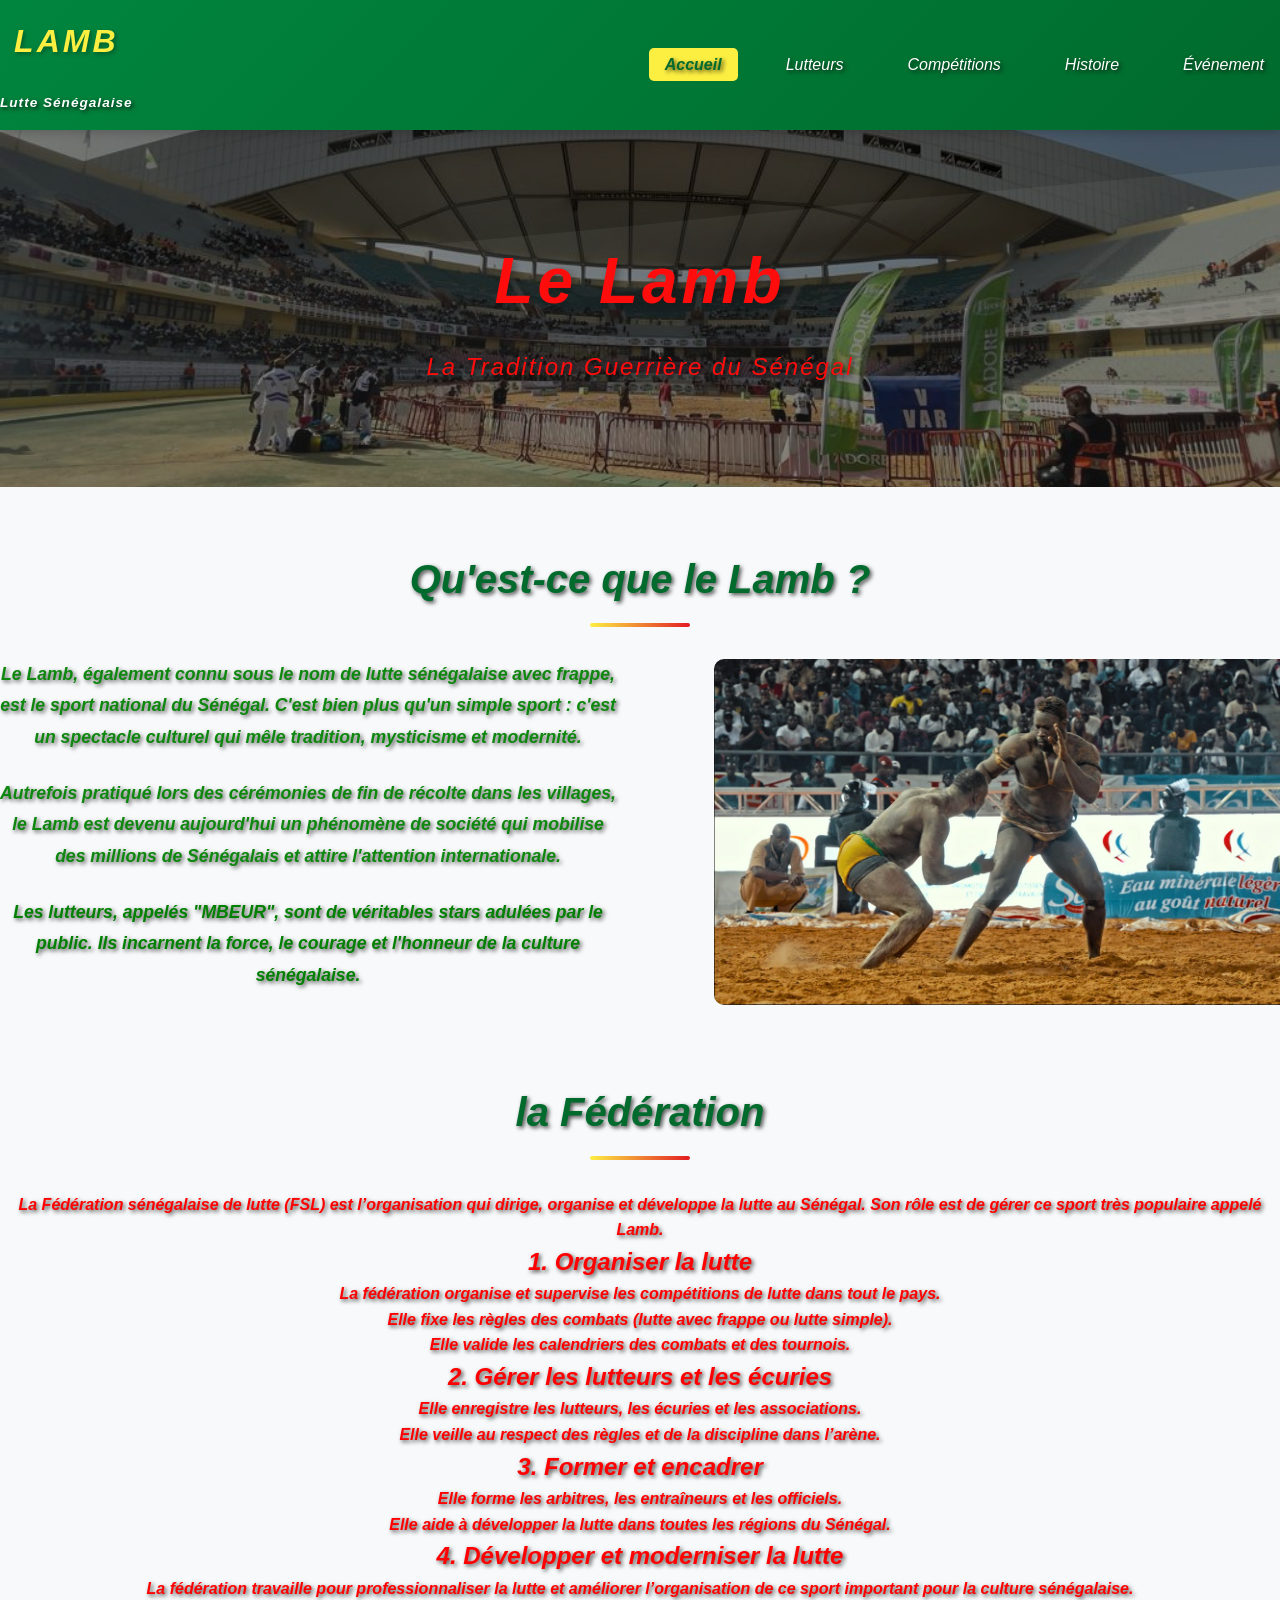
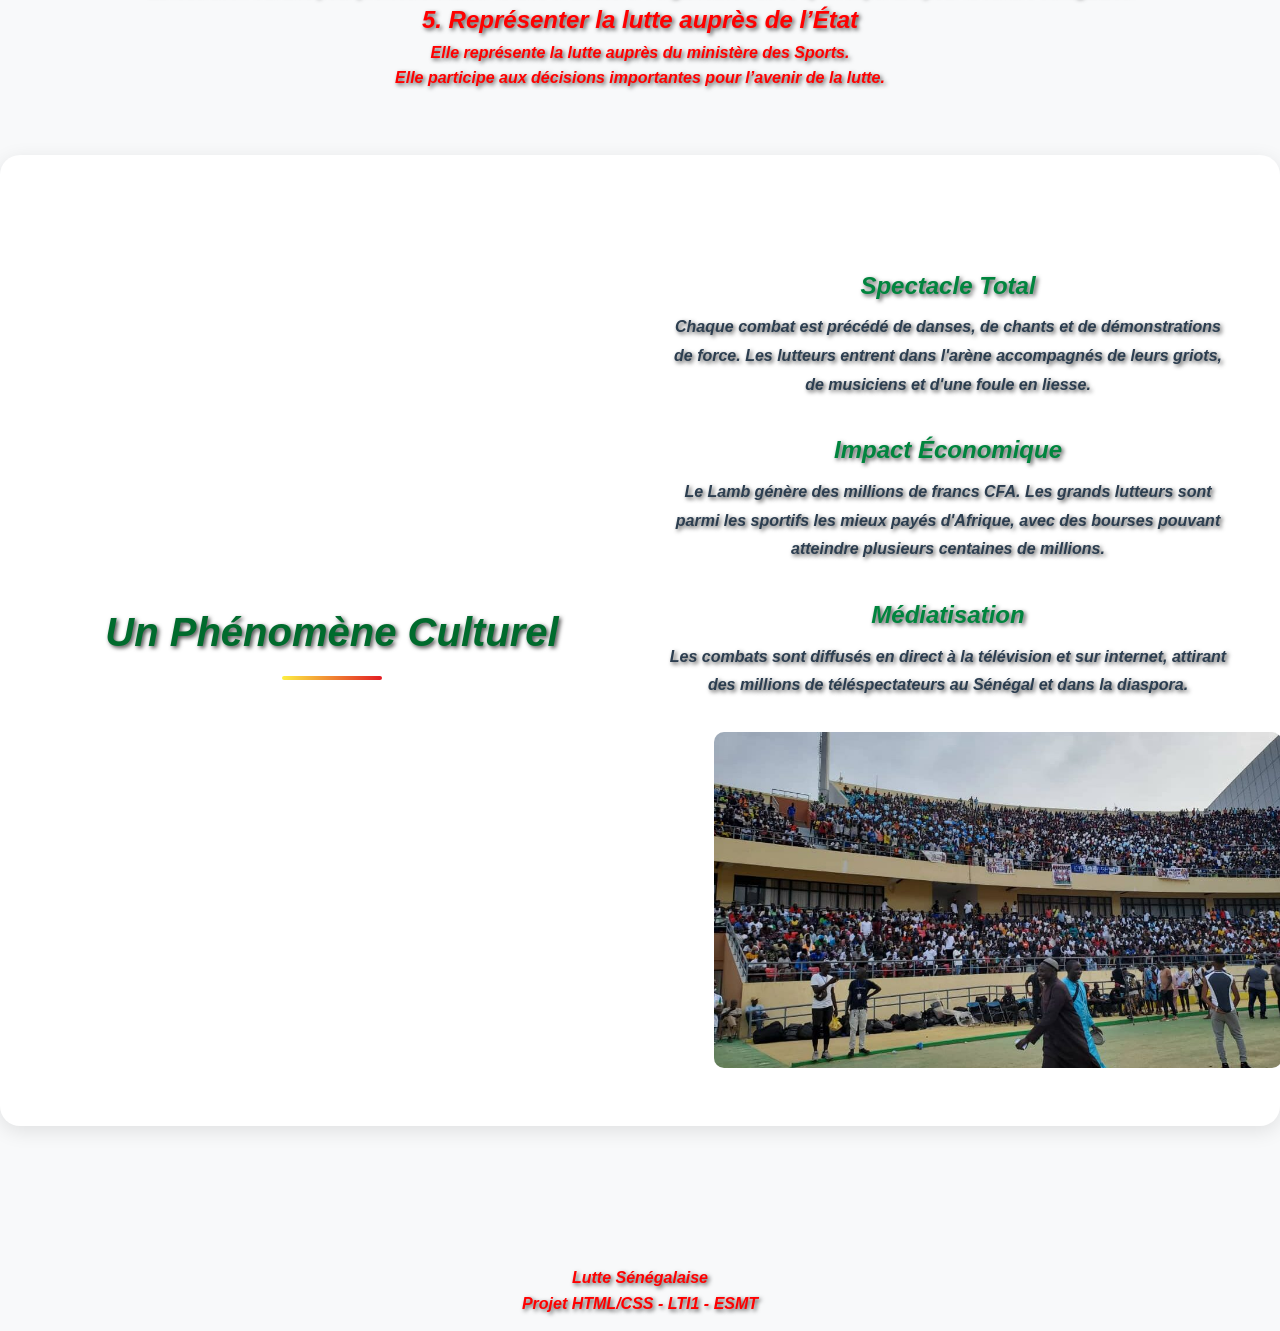
<file: index.html>
<!DOCTYPE html>
<html lang="fr">
<head>
    <meta charset="UTF-8">
    <meta name="viewport" content="width=device-width, initial-scale=1.0">
    <title>Le Lamb - Lutte Sénégalaise</title>
    <link rel="stylesheet" href="style.css">
</head>
<body>
    <header>
        <nav class="navbar">
            <div class="container">
                <div class="logo">
                    <h1>LAMB</h1>
                    <p class="subtitle">Lutte Sénégalaise</p>
                </div>
                <ul class="nav-menu">
                    <li><a href="index.html" class="active">Accueil</a></li>
                    <li><a href="lutteur.html">Lutteurs</a></li>
                    <li><a href="compétition.html">Compétitions</a></li>
                    <li><a href="histoire.html">Histoire</a></li>
                    <li><a href="événement.html">Événement</a></li>
                </ul>
            </div>
        </nav>
    </header>

    <section class="hero">
        <div class="hero-overlay">
            <div class="container">
                <h1 class="hero-title">Le Lamb</h1>
                <p class="hero-subtitle">La Tradition Guerrière du Sénégal</p>
            </div>
        </div>
    </section>

    <main class="container">
        <section class="intro-section">
            <h2 class="section-title">Qu'est-ce que le Lamb ?</h2>
            <div class="content-grid">
                <div class="intro-text">
                    <p>Le Lamb, également connu sous le nom de lutte sénégalaise avec frappe, est le sport national du Sénégal. C'est bien plus qu'un simple sport : c'est un spectacle culturel qui mêle tradition, mysticisme et modernité.</p>
                    <p>Autrefois pratiqué lors des cérémonies de fin de récolte dans les villages, le Lamb est devenu aujourd'hui un phénomène de société qui mobilise des millions de Sénégalais et attire l'attention internationale.</p>
                    <p>Les lutteurs, appelés "MBEUR", sont de véritables stars adulées par le public. Ils incarnent la force, le courage et l'honneur de la culture sénégalaise.</p>
                </div>
                <div class="intro-image">
                    <img src="img.lut.jpg" class="petite-image" alt="LAMB">
                </div>
            </div>
        </section>    
        <section class="intro-section">
            <h2 class="section-title">la Fédération</h2>
                <div class="intro-text">
                        <ul>
                            <li> La Fédération sénégalaise de lutte (FSL) est l’organisation qui dirige, 
                            organise et développe la lutte au Sénégal. Son rôle est de gérer ce sport 
                            très populaire appelé <strong>Lamb</strong>. </li>
                        </ul>
                     
                        <h2>1. Organiser la lutte</h2>
                        <ul>
                            <li>La fédération organise et supervise les compétitions de lutte dans tout le pays.</li>
                            <li>Elle fixe les règles des combats (lutte avec frappe ou lutte simple).</li>
                            <li>Elle valide les calendriers des combats et des tournois.</li>
                        </ul>

                        <h2>2. Gérer les lutteurs et les écuries</h2>
                        <ul>
                            <li>Elle enregistre les lutteurs, les écuries et les associations.</li>
                            <li>Elle veille au respect des règles et de la discipline dans l’arène.</li>
                        </ul>

                         <h2>3. Former et encadrer</h2>
                        <ul>
                            <li>Elle forme les arbitres, les entraîneurs et les officiels.</li>
                            <li>Elle aide à développer la lutte dans toutes les régions du Sénégal.</li>
                        </ul>

                        <h2>4. Développer et moderniser la lutte</h2>
                        <ul>
                            <li>La fédération travaille pour professionnaliser la lutte et améliorer 
                            l’organisation de ce sport important pour la culture sénégalaise. </li>
                        </ul>    
                        <h2>5. Représenter la lutte auprès de l’État</h2>
                         <ul>
                            <li>Elle représente la lutte auprès du ministère des Sports.</li>
                            <li>Elle participe aux décisions importantes pour l’avenir de la lutte.</li>
                        </ul>
                </div> 
        </section>             
                    
        <section class="culture-section">
            <div class="content-grid">
                <h2 class="section-title">Un Phénomène Culturel</h2>
                <div class="culture-content">
                    <div class="culture-item">
                        <h3>Spectacle Total</h3>
                        <p>Chaque combat est précédé de danses, de chants et de démonstrations de force. Les lutteurs entrent dans l'arène accompagnés de leurs griots, de musiciens et d'une foule en liesse.</p>
                    </div>
                    <div class="culture-item">
                        <h3>Impact Économique</h3>
                        <p>Le Lamb génère des millions de francs CFA. Les grands lutteurs sont parmi les sportifs les mieux payés d'Afrique, avec des bourses pouvant atteindre plusieurs centaines de millions.</p>
                    </div>
                    <div class="culture-item">
                        <h3>Médiatisation</h3>
                        <p>Les combats sont diffusés en direct à la télévision et sur internet, attirant des millions de téléspectateurs au Sénégal et dans la diaspora.</p>
                    </div>
                    <div class="intro-image">
                    <img src="image copy 6.png" class="petite-image" alt="LAMB">
                </div>
                </div>
            </div>
        </section>
    </main>

    <footer>
        <div class="container">
            <p>Lutte Sénégalaise</p>
            <p>Projet HTML/CSS - LTI1 - ESMT</p>
        </div>
    </footer>
</body>
</html>
</file>
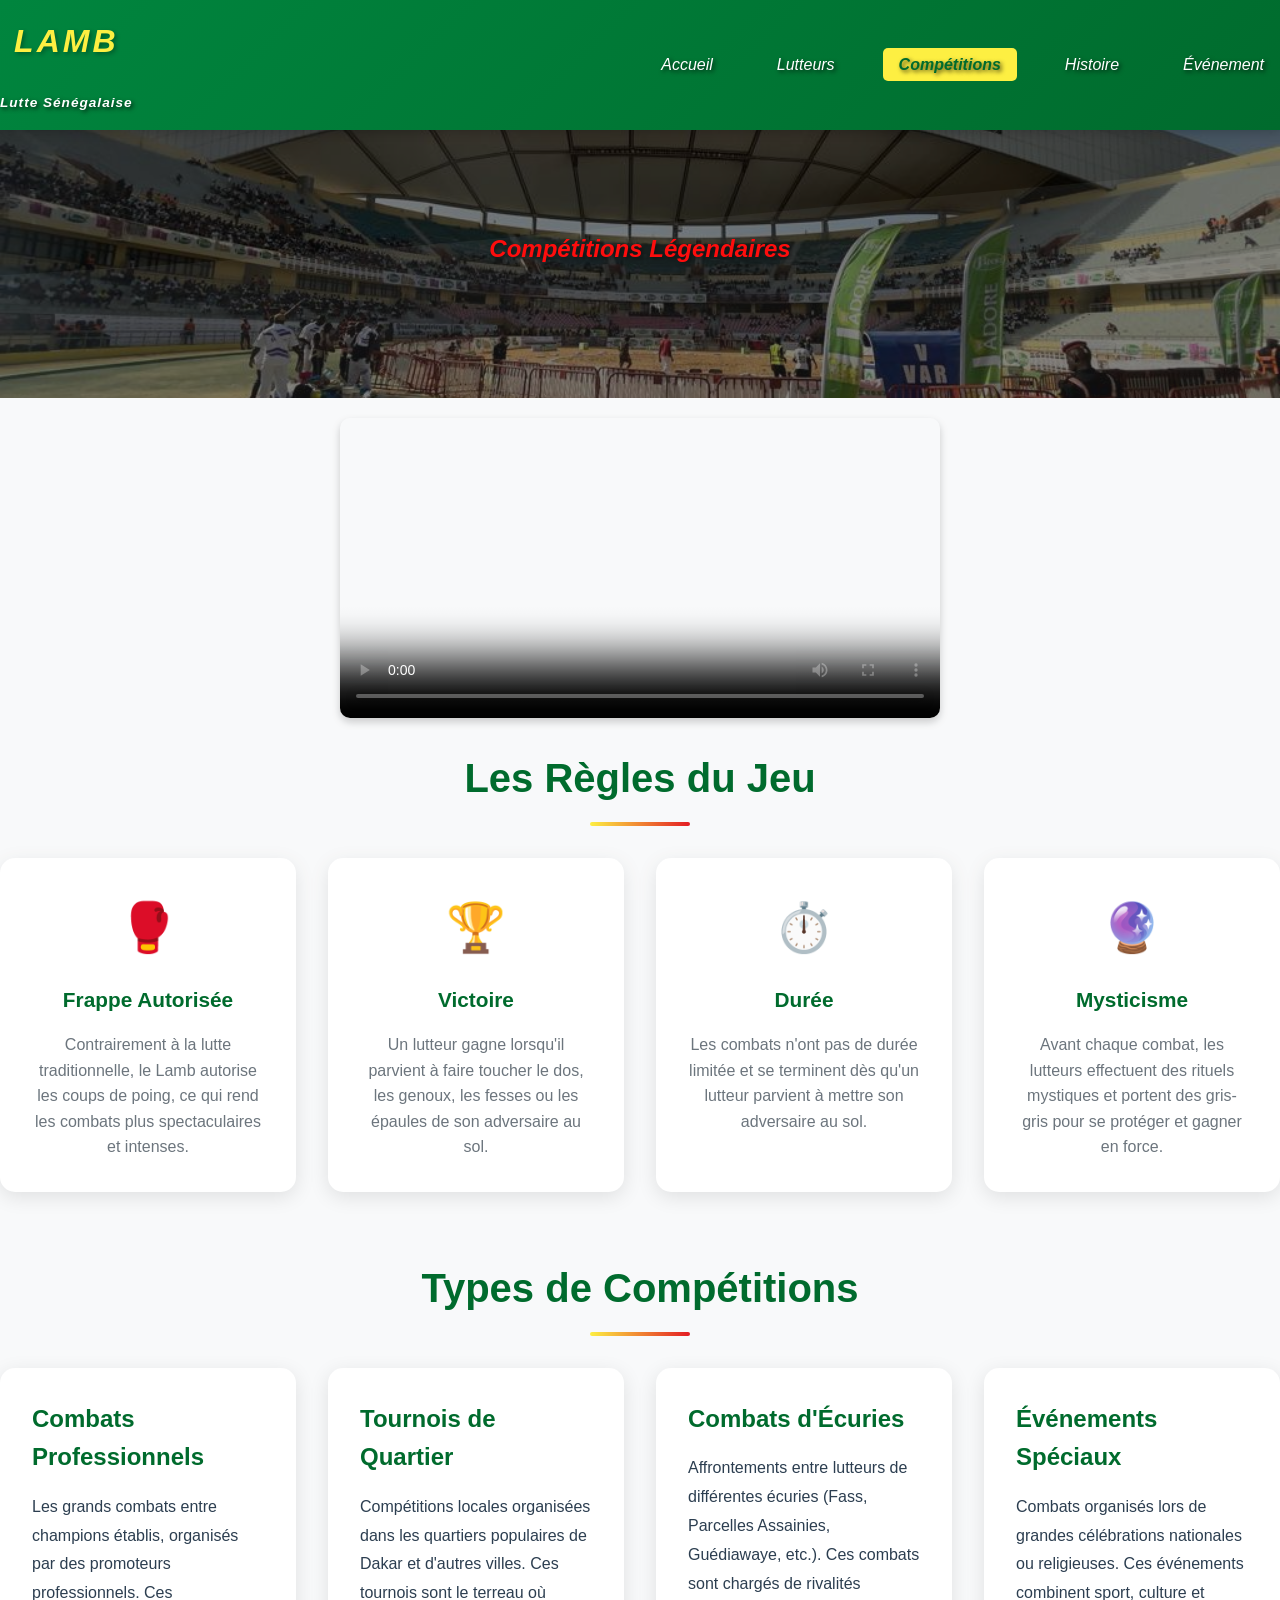
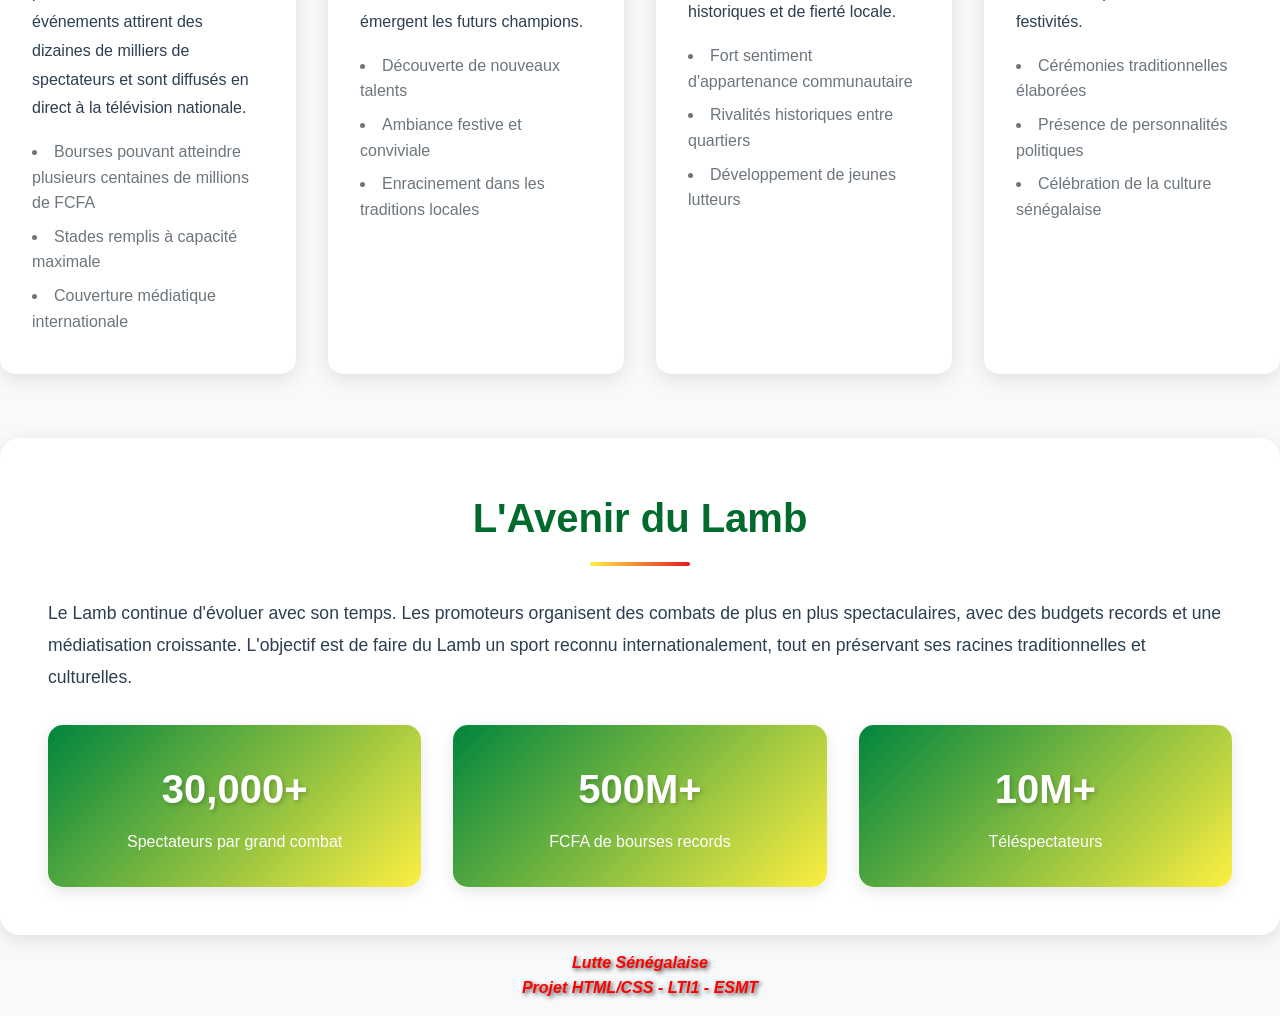
<file: compétition.html>
<!DOCTYPE html>
<html lang="fr">
<head>
    <meta charset="UTF-8">
    <meta name="viewport" content="width=device-width, initial-scale=1.0">
    <title>Compétitions et Tournois - Le Lamb</title>
    <link rel="stylesheet" href="style.css">
</head>
<body>
     <header>
        <nav class="navbar">
            <div class="container">
                <div class="logo">
                    <h1>LAMB</h1>
                    <p class="subtitle">Lutte Sénégalaise</p>
                </div>
                <ul class="nav-menu">
                    <li><a href="index.html" >Accueil</a></li>
                    <li><a href="lutteur.html" >Lutteurs</a></li>
                    <li><a href="compétition.html" class="active">Compétitions</a></li>
                    <li><a href="histoire.html">Histoire</a></li>
                    <li><a href="événement.html">Événement</a></li>
                </ul>
            </div>
        </nav>
    </header>

    <section class="hero">
        <div class="hero-overlay">
            <div class="container">
                <h1 >Compétitions Légendaires</h1>   
            </div>
        </div>
    </section>
    <section>
        <div class="history-video">
            <video controls poster="WhatsApp Video 2026-03-11 at 12.05.52.mp4">
            <source src="WhatsApp Video 2026-03-11 at 12.05.52.mp4" type="video/mp4">
            </video>
        </div>
    </section>           
    <section class="rules-section">
        <h2 class="section-title">Les Règles du Jeu</h2>
        <div class="rules-grid">
            <div class="rule-card">
                <div class="rule-icon">🥊</div>
                <h3>Frappe Autorisée</h3>
                <p>Contrairement à la lutte traditionnelle, le Lamb autorise les coups de poing, ce qui rend les combats plus spectaculaires et intenses.</p>
            </div>
            <div class="rule-card">
                <div class="rule-icon">🏆</div>
                <h3>Victoire</h3>
                <p>Un lutteur gagne lorsqu'il parvient à faire toucher le dos, les genoux, les fesses ou les épaules de son adversaire au sol.</p>
            </div>
            <div class="rule-card">
                <div class="rule-icon">⏱️</div>
                <h3>Durée</h3>
                <p>Les combats n'ont pas de durée limitée et se terminent dès qu'un lutteur parvient à mettre son adversaire au sol.</p>
            </div>
            <div class="rule-card">
                <div class="rule-icon">🔮</div>
                <h3>Mysticisme</h3>
                <p>Avant chaque combat, les lutteurs effectuent des rituels mystiques et portent des gris-gris pour se protéger et gagner en force.</p>
            </div>
        </div>
    </section>

        <section class="tournament-types">
            <h2 class="section-title">Types de Compétitions</h2>
            <div class="tournament-grid">
                <div class="tournament-card">
                    <h3>Combats Professionnels</h3>
                    <p>Les grands combats entre champions établis, organisés par des promoteurs professionnels. Ces événements attirent des dizaines de milliers de spectateurs et sont diffusés en direct à la télévision nationale.</p>
                    <ul>
                        <li>Bourses pouvant atteindre plusieurs centaines de millions de FCFA</li>
                        <li>Stades remplis à capacité maximale</li>
                        <li>Couverture médiatique internationale</li>
                    </ul>
                </div>
                <div class="tournament-card">
                    <h3>Tournois de Quartier</h3>
                    <p>Compétitions locales organisées dans les quartiers populaires de Dakar et d'autres villes. Ces tournois sont le terreau où émergent les futurs champions.</p>
                    <ul>
                        <li>Découverte de nouveaux talents</li>
                        <li>Ambiance festive et conviviale</li>
                        <li>Enracinement dans les traditions locales</li>
                    </ul>
                </div>
                <div class="tournament-card">
                    <h3>Combats d'Écuries</h3>
                    <p>Affrontements entre lutteurs de différentes écuries (Fass, Parcelles Assainies, Guédiawaye, etc.). Ces combats sont chargés de rivalités historiques et de fierté locale.</p>
                    <ul>
                        <li>Fort sentiment d'appartenance communautaire</li>
                        <li>Rivalités historiques entre quartiers</li>
                        <li>Développement de jeunes lutteurs</li>
                    </ul>
                </div>
                <div class="tournament-card">
                    <h3>Événements Spéciaux</h3>
                    <p>Combats organisés lors de grandes célébrations nationales ou religieuses. Ces événements combinent sport, culture et festivités.</p>
                    <ul>
                        <li>Cérémonies traditionnelles élaborées</li>
                        <li>Présence de personnalités politiques</li>
                        <li>Célébration de la culture sénégalaise</li>
                    </ul>
                </div>
            </div>
        </section>

        <section class="future-events">
            <h2 class="section-title">L'Avenir du Lamb</h2>
            <p>Le Lamb continue d'évoluer avec son temps. Les promoteurs organisent des combats de plus en plus spectaculaires, avec des budgets records et une médiatisation croissante. L'objectif est de faire du Lamb un sport reconnu internationalement, tout en préservant ses racines traditionnelles et culturelles.</p>
            <div class="stats-grid">
                <div class="stat-box">
                    <div class="stat-number">30,000+</div>
                    <div class="stat-label">Spectateurs par grand combat</div>
                </div>
                <div class="stat-box">
                    <div class="stat-number">500M+</div>
                    <div class="stat-label">FCFA de bourses records</div>
                </div>
                <div class="stat-box">
                    <div class="stat-number">10M+</div>
                    <div class="stat-label">Téléspectateurs</div>
                </div>
            </div>
        </section>
    </main>

    <footer>
        <div class="container">
            <p>Lutte Sénégalaise</p>
            <p>Projet HTML/CSS - LTI1 - ESMT</p>
        </div>
    </footer>
</body>
</html>
</file>
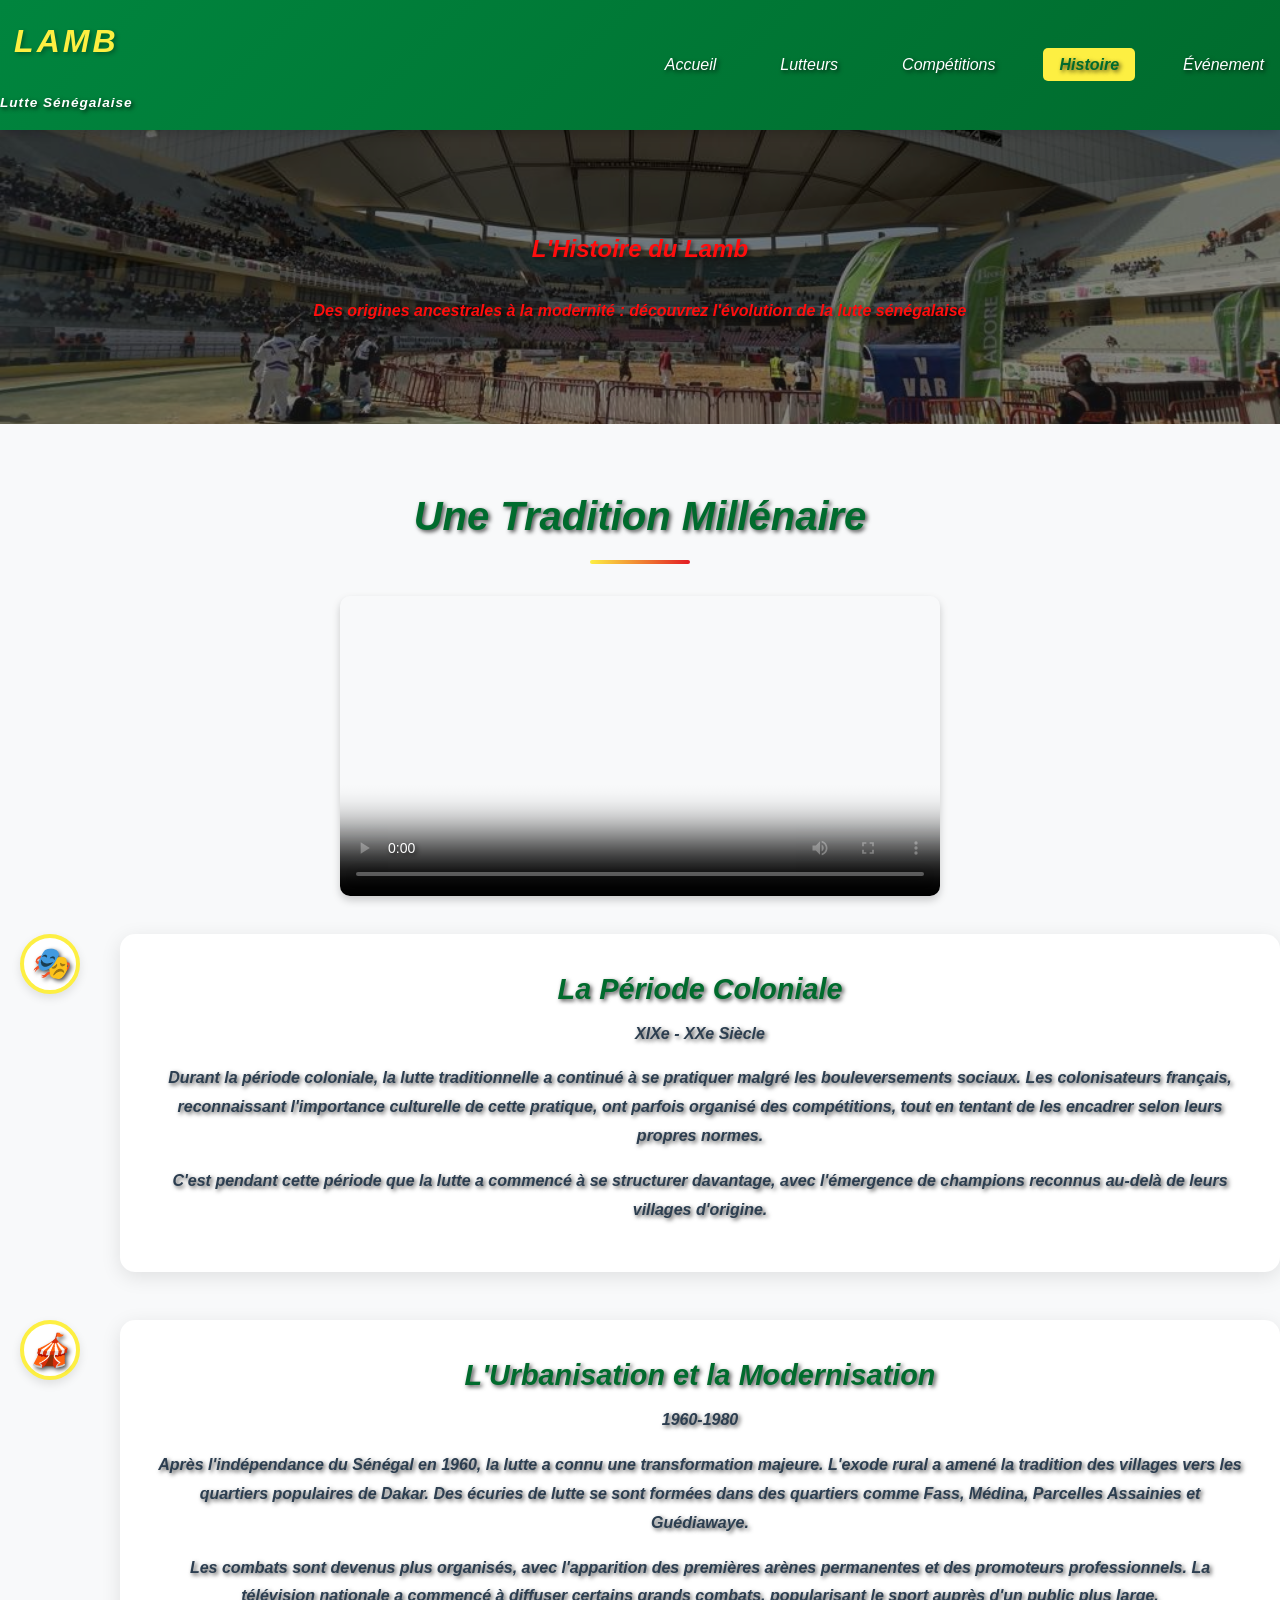
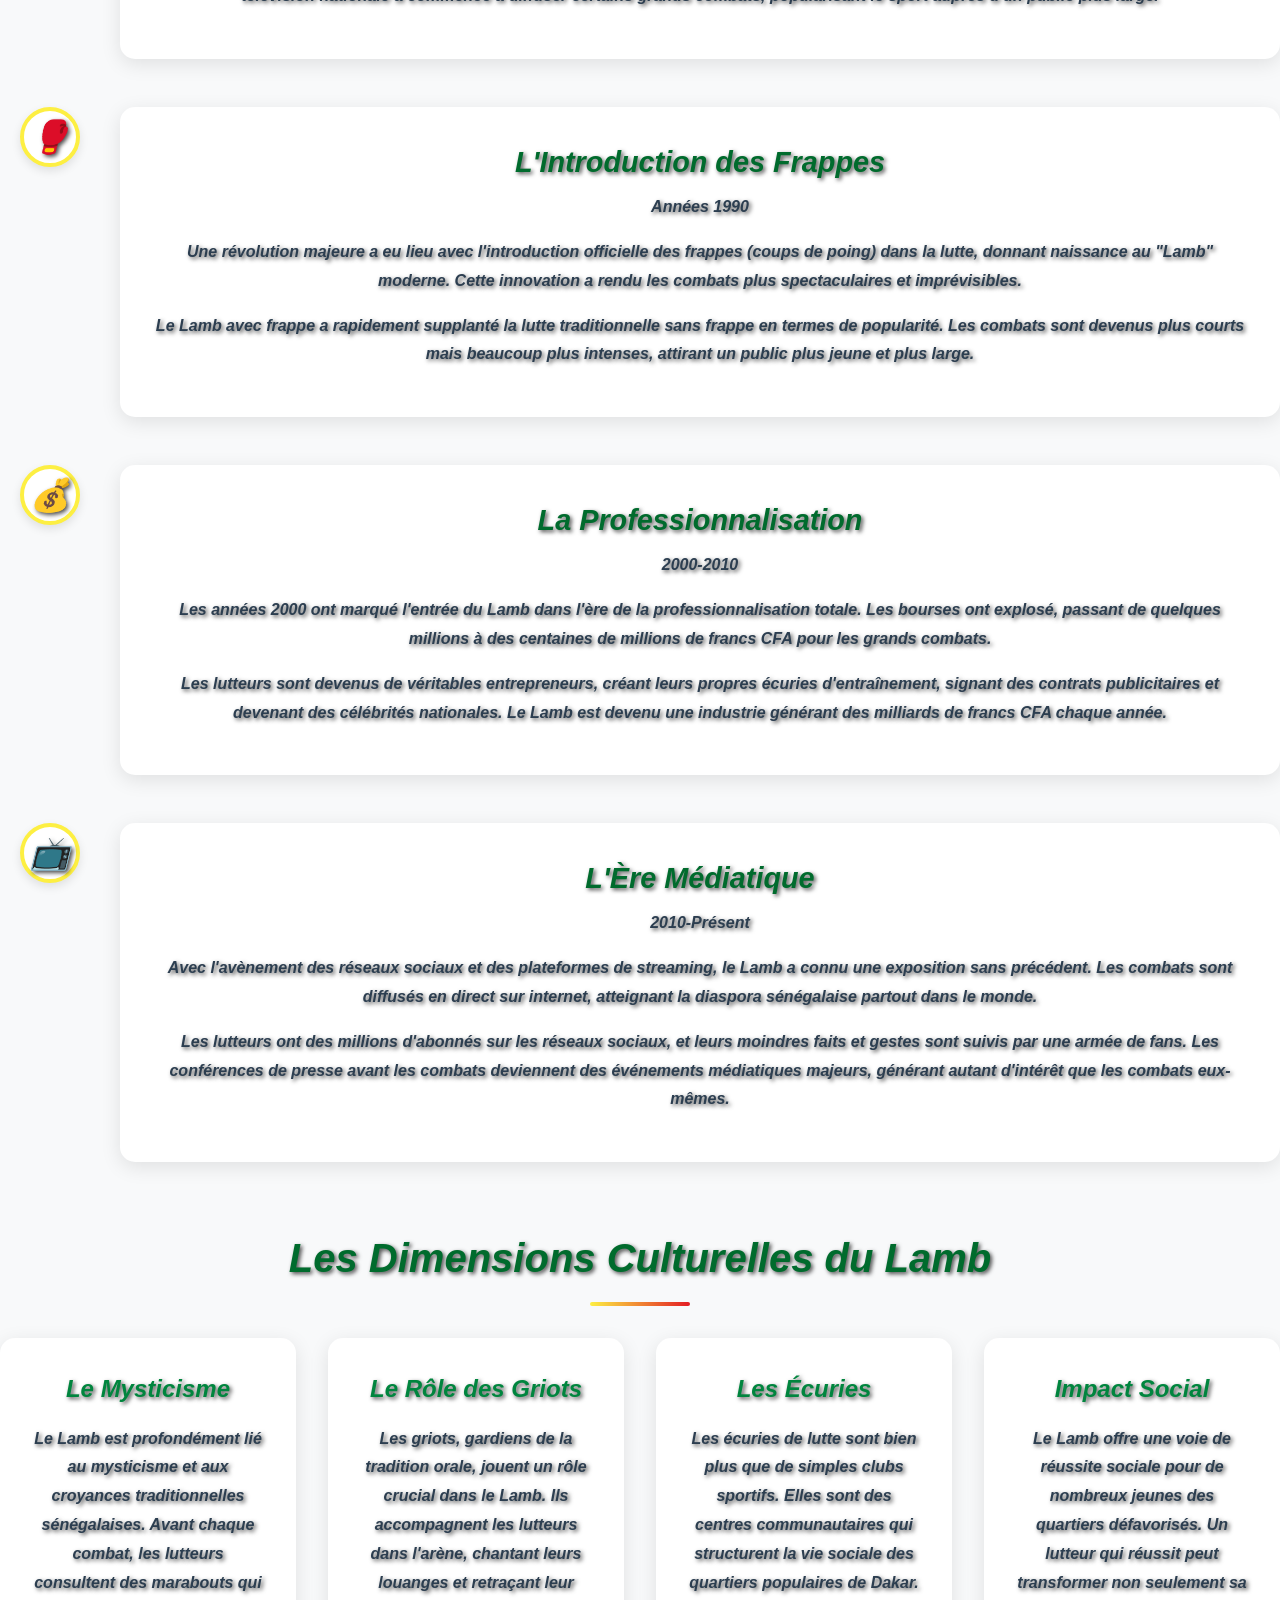
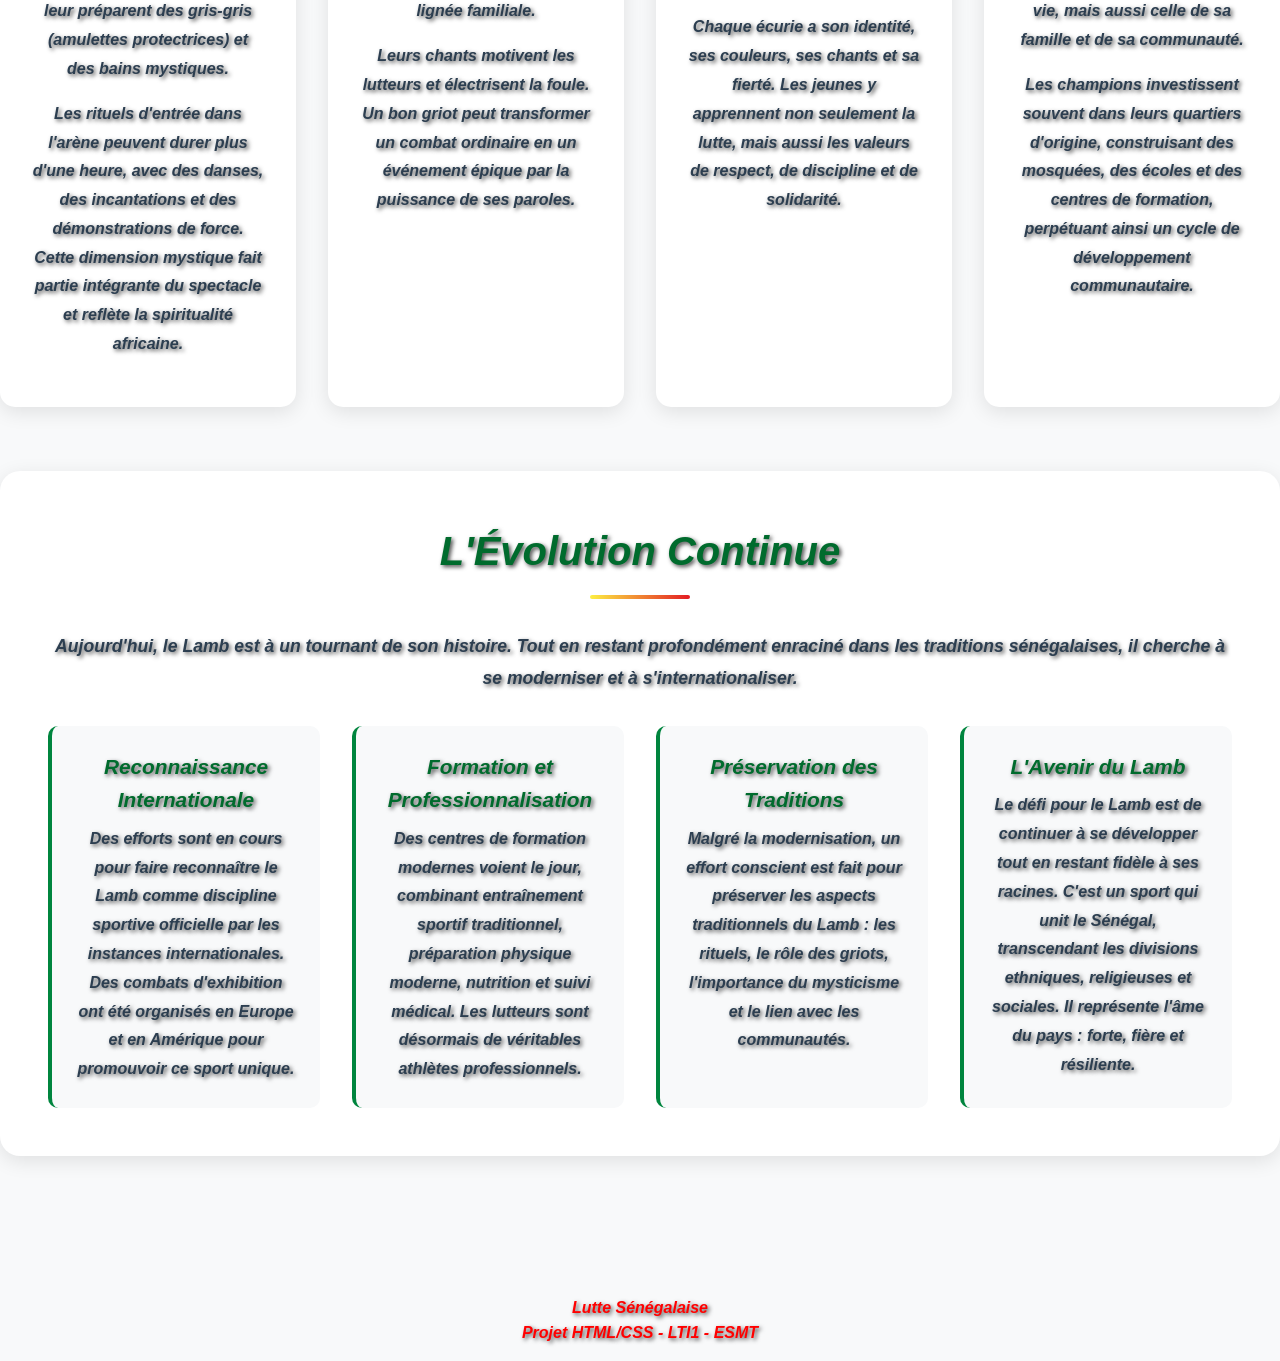
<file: histoire.html>
<!DOCTYPE html>
<html lang="fr">
<head>
    <meta charset="UTF-8">
    <meta name="viewport" content="width=device-width, initial-scale=1.0">
    <title>Histoire du Lamb - Lutte Sénégalaise</title>
    <link rel="stylesheet" href="style.css">
</head>
<body>
    <header>
        <nav class="navbar">
            <div class="container">
                <div class="logo">
                    <h1>LAMB</h1>
                    <p class="subtitle">Lutte Sénégalaise</p>
                </div>
                <ul class="nav-menu">
                    <li><a href="index.html" >Accueil</a></li>
                    <li><a href="lutteur.html">Lutteurs</a></li>
                    <li><a href="compétition.html">Compétitions</a></li>
                    <li><a href="histoire.html" class="active">Histoire</a></li>
                    <li><a href="événement.html">Événement</a></li>
                </ul>
            </div>
        </nav>
    </header>

    <section class="hero">
        <div class="hero-overlay">
            <div class="container">
                <h1>L'Histoire du Lamb</h1>
                <p>Des origines ancestrales à la modernité : découvrez l'évolution de la lutte sénégalaise</p>
            </div>
        </div>
    </section>

    <main class="container">
        <section class="timeline-section">
            <div class="timeline-header">
                <h2 class="section-title">Une Tradition Millénaire</h2>
                <div class="history-video">
                    <video controls poster="video.lamb.mp4">
                        <source src="video.lamb.mp4" type="video/mp4">
                    </video>
                </div>
            </div>

                <div class="timeline-item">
                    <div class="timeline-marker">
                        <span class="timeline-icon">🎭</span>
                    </div>
                    <div class="timeline-content">
                        <h3>La Période Coloniale</h3>
                        <p class="timeline-period">XIXe - XXe Siècle</p>
                        <p>Durant la période coloniale, la lutte traditionnelle a continué à se pratiquer malgré les bouleversements sociaux. Les colonisateurs français, reconnaissant l'importance culturelle de cette pratique, ont parfois organisé des compétitions, tout en tentant de les encadrer selon leurs propres normes.</p>
                        <p>C'est pendant cette période que la lutte a commencé à se structurer davantage, avec l'émergence de champions reconnus au-delà de leurs villages d'origine.</p>
                    </div>
                </div>

                <div class="timeline-item">
                    <div class="timeline-marker">
                        <span class="timeline-icon">🎪</span>
                    </div>
                    <div class="timeline-content">
                        <h3>L'Urbanisation et la Modernisation</h3>
                        <p class="timeline-period">1960-1980</p>
                        <p>Après l'indépendance du Sénégal en 1960, la lutte a connu une transformation majeure. L'exode rural a amené la tradition des villages vers les quartiers populaires de Dakar. Des écuries de lutte se sont formées dans des quartiers comme Fass, Médina, Parcelles Assainies et Guédiawaye.</p>
                        <p>Les combats sont devenus plus organisés, avec l'apparition des premières arènes permanentes et des promoteurs professionnels. La télévision nationale a commencé à diffuser certains grands combats, popularisant le sport auprès d'un public plus large.</p>
                    </div>
                </div>

                <div class="timeline-item">
                    <div class="timeline-marker">
                        <span class="timeline-icon">🥊</span>
                    </div>
                    <div class="timeline-content">
                        <h3>L'Introduction des Frappes</h3>
                        <p class="timeline-period">Années 1990</p>
                        <p>Une révolution majeure a eu lieu avec l'introduction officielle des frappes (coups de poing) dans la lutte, donnant naissance au "Lamb" moderne. Cette innovation a rendu les combats plus spectaculaires et imprévisibles.</p>
                        <p>Le Lamb avec frappe a rapidement supplanté la lutte traditionnelle sans frappe en termes de popularité. Les combats sont devenus plus courts mais beaucoup plus intenses, attirant un public plus jeune et plus large.</p>
                    </div>
                </div>

                <div class="timeline-item">
                    <div class="timeline-marker">
                        <span class="timeline-icon">💰</span>
                    </div>
                    <div class="timeline-content">
                        <h3>La Professionnalisation</h3>
                        <p class="timeline-period">2000-2010</p>
                        <p>Les années 2000 ont marqué l'entrée du Lamb dans l'ère de la professionnalisation totale. Les bourses ont explosé, passant de quelques millions à des centaines de millions de francs CFA pour les grands combats.</p>
                        <p>Les lutteurs sont devenus de véritables entrepreneurs, créant leurs propres écuries d'entraînement, signant des contrats publicitaires et devenant des célébrités nationales. Le Lamb est devenu une industrie générant des milliards de francs CFA chaque année.</p>
                    </div>
                </div>

                <div class="timeline-item">
                    <div class="timeline-marker">
                        <span class="timeline-icon">📺</span>
                    </div>
                    <div class="timeline-content">
                        <h3>L'Ère Médiatique</h3>
                        <p class="timeline-period">2010-Présent</p>
                        <p>Avec l'avènement des réseaux sociaux et des plateformes de streaming, le Lamb a connu une exposition sans précédent. Les combats sont diffusés en direct sur internet, atteignant la diaspora sénégalaise partout dans le monde.</p>
                        <p>Les lutteurs ont des millions d'abonnés sur les réseaux sociaux, et leurs moindres faits et gestes sont suivis par une armée de fans. Les conférences de presse avant les combats deviennent des événements médiatiques majeurs, générant autant d'intérêt que les combats eux-mêmes.</p>
                    </div>
                </div>
            </div>
        </section>

        <section class="cultural-aspects">
            <h2 class="section-title">Les Dimensions Culturelles du Lamb</h2>

            <div class="cultural-grid">
                <div class="cultural-card">
                    <h3>Le Mysticisme</h3>
                    <p>Le Lamb est profondément lié au mysticisme et aux croyances traditionnelles sénégalaises. Avant chaque combat, les lutteurs consultent des marabouts qui leur préparent des gris-gris (amulettes protectrices) et des bains mystiques.</p>
                    <p>Les rituels d'entrée dans l'arène peuvent durer plus d'une heure, avec des danses, des incantations et des démonstrations de force. Cette dimension mystique fait partie intégrante du spectacle et reflète la spiritualité africaine.</p>
                </div>
                <div class="cultural-card">
                    <h3>Le Rôle des Griots</h3>
                    <p>Les griots, gardiens de la tradition orale, jouent un rôle crucial dans le Lamb. Ils accompagnent les lutteurs dans l'arène, chantant leurs louanges et retraçant leur lignée familiale.</p>
                    <p>Leurs chants motivent les lutteurs et électrisent la foule. Un bon griot peut transformer un combat ordinaire en un événement épique par la puissance de ses paroles.</p>
                </div>
                <div class="cultural-card">
                    <h3>Les Écuries</h3>
                    <p>Les écuries de lutte sont bien plus que de simples clubs sportifs. Elles sont des centres communautaires qui structurent la vie sociale des quartiers populaires de Dakar.</p>
                    <p>Chaque écurie a son identité, ses couleurs, ses chants et sa fierté. Les jeunes y apprennent non seulement la lutte, mais aussi les valeurs de respect, de discipline et de solidarité.</p>
                </div>
                <div class="cultural-card">
                    <h3>Impact Social</h3>
                    <p>Le Lamb offre une voie de réussite sociale pour de nombreux jeunes des quartiers défavorisés. Un lutteur qui réussit peut transformer non seulement sa vie, mais aussi celle de sa famille et de sa communauté.</p>
                    <p>Les champions investissent souvent dans leurs quartiers d'origine, construisant des mosquées, des écoles et des centres de formation, perpétuant ainsi un cycle de développement communautaire.</p>
                </div>
            </div>
        </section>

        <section class="evolution-section">
            <h2 class="section-title">L'Évolution Continue</h2>
            <p>Aujourd'hui, le Lamb est à un tournant de son histoire. Tout en restant profondément enraciné dans les traditions sénégalaises, il cherche à se moderniser et à s'internationaliser.</p>

            <div class="evolution-points">
                <div class="evolution-item">
                    <h4>Reconnaissance Internationale</h4>
                    <p>Des efforts sont en cours pour faire reconnaître le Lamb comme discipline sportive officielle par les instances internationales. Des combats d'exhibition ont été organisés en Europe et en Amérique pour promouvoir ce sport unique.</p>
                </div>
                <div class="evolution-item">
                    <h4>Formation et Professionnalisation</h4>
                    <p>Des centres de formation modernes voient le jour, combinant entraînement sportif traditionnel, préparation physique moderne, nutrition et suivi médical. Les lutteurs sont désormais de véritables athlètes professionnels.</p>
                </div>
                <div class="evolution-item">
                    <h4>Préservation des Traditions</h4>
                    <p>Malgré la modernisation, un effort conscient est fait pour préserver les aspects traditionnels du Lamb : les rituels, le rôle des griots, l'importance du mysticisme et le lien avec les communautés.</p>
                </div>
                <div class="evolution-item">
                    <h4>L'Avenir du Lamb</h4>
                    <p>Le défi pour le Lamb est de continuer à se développer tout en restant fidèle à ses racines. C'est un sport qui unit le Sénégal, transcendant les divisions ethniques, religieuses et sociales. Il représente l'âme du pays : forte, fière et résiliente.</p>
                </div>
            </div>
        </section>
    </main>

    <footer>
        <div class="container">
            <p>Lutte Sénégalaise</p>
            <p>Projet HTML/CSS - LTI1 - ESMT</p>
        </div>
    </footer>
</body>
</html>
</file>
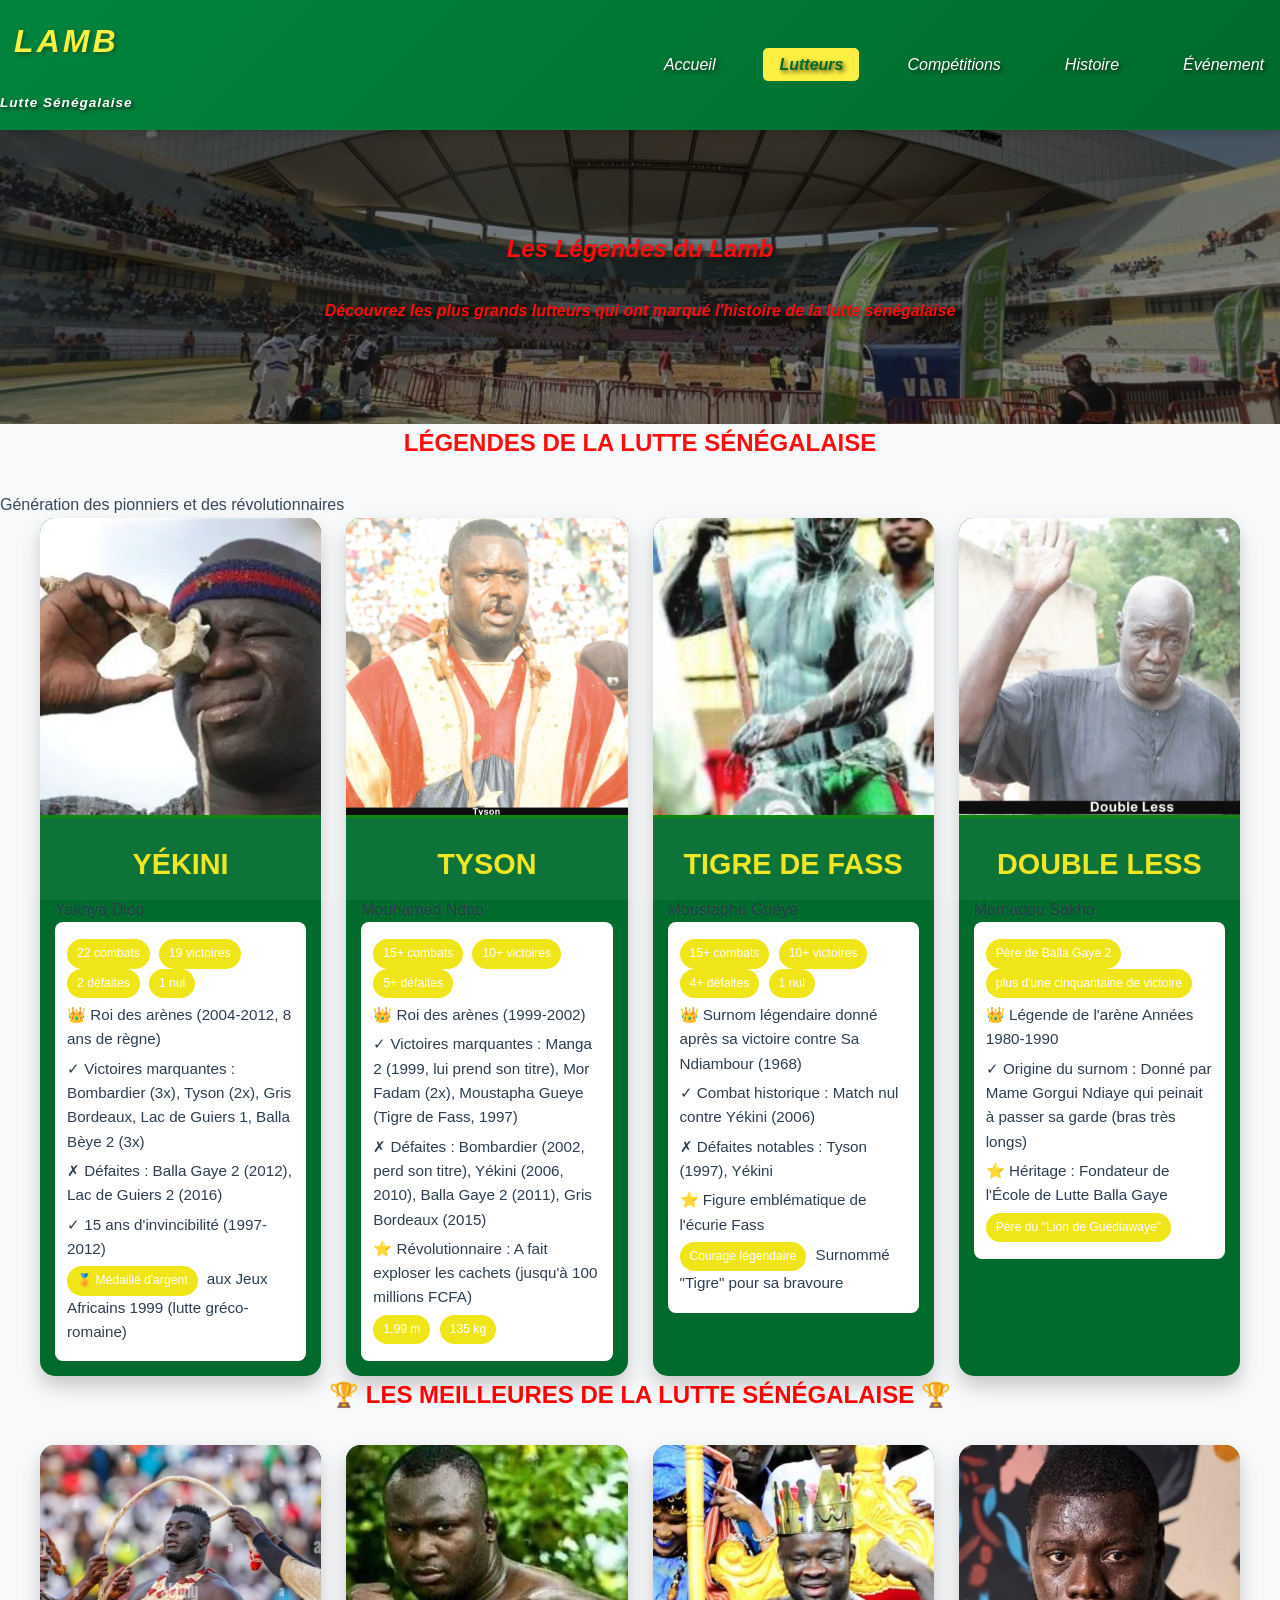
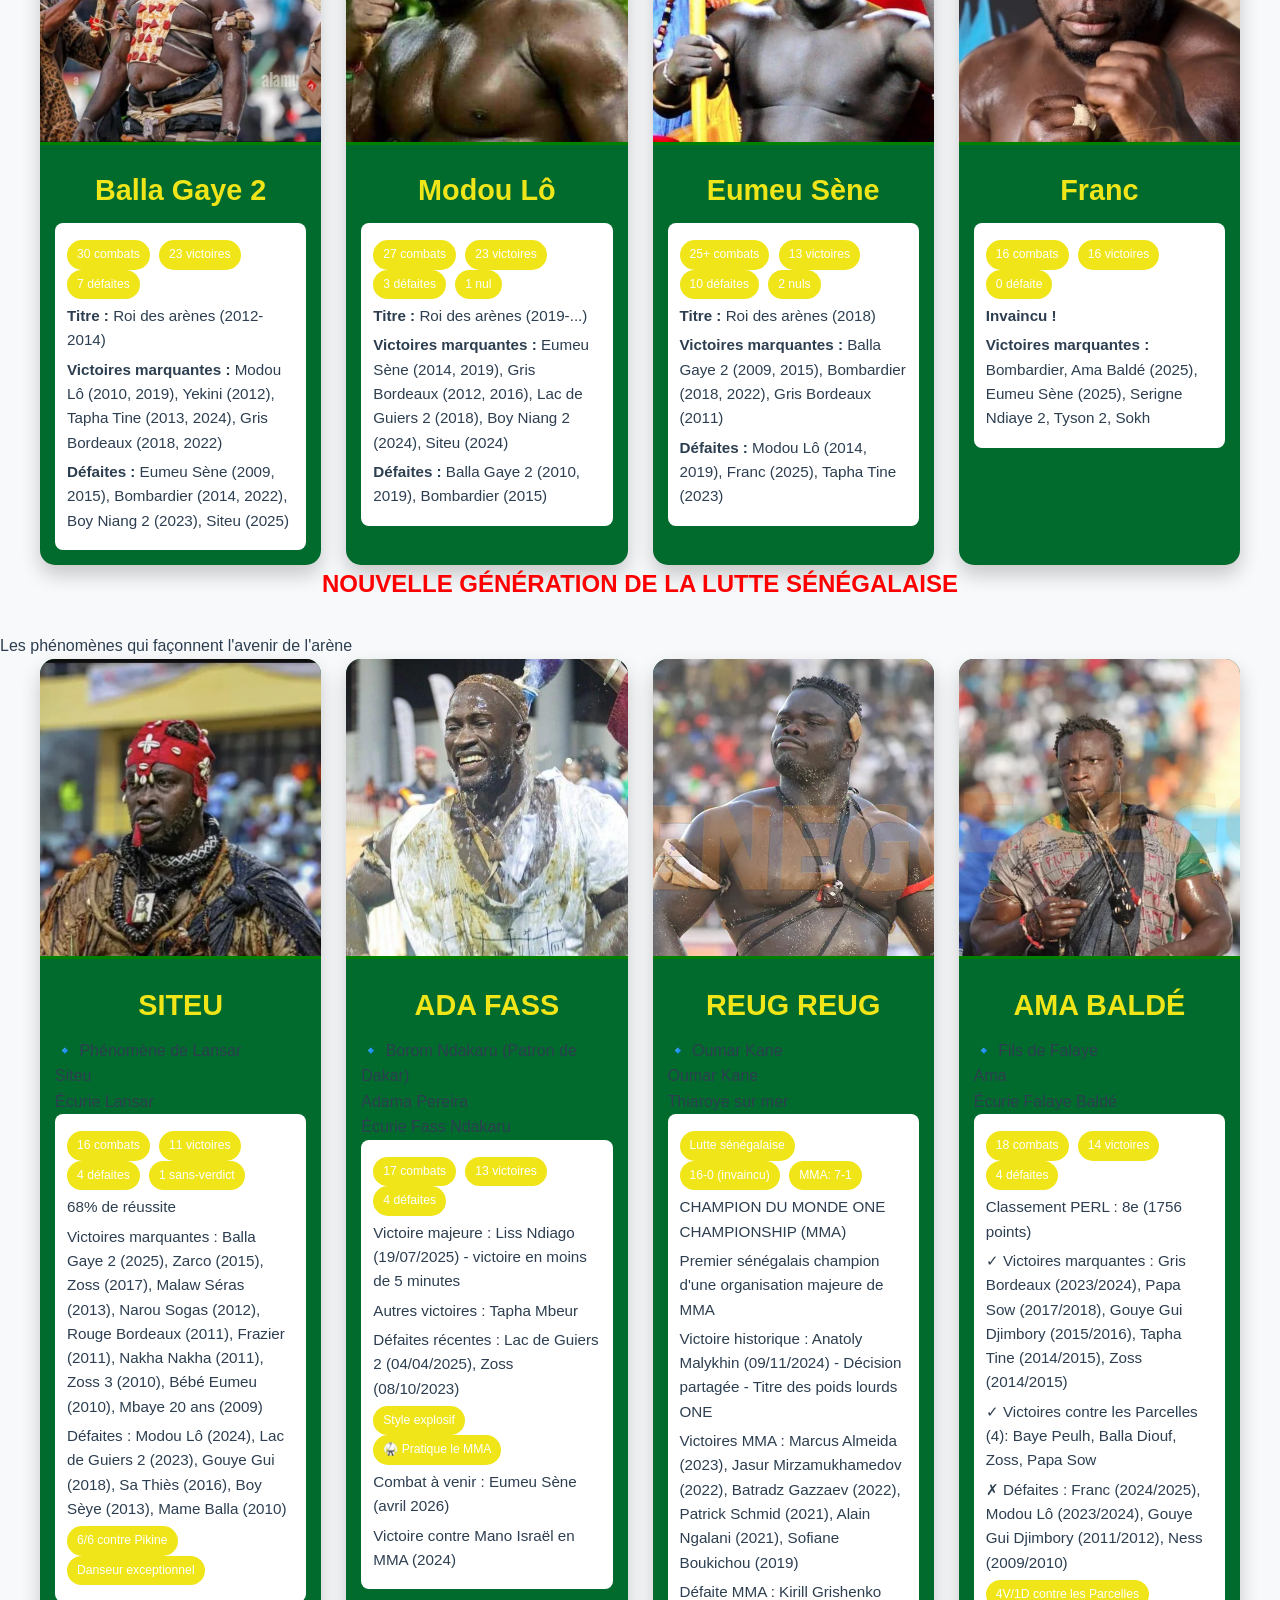
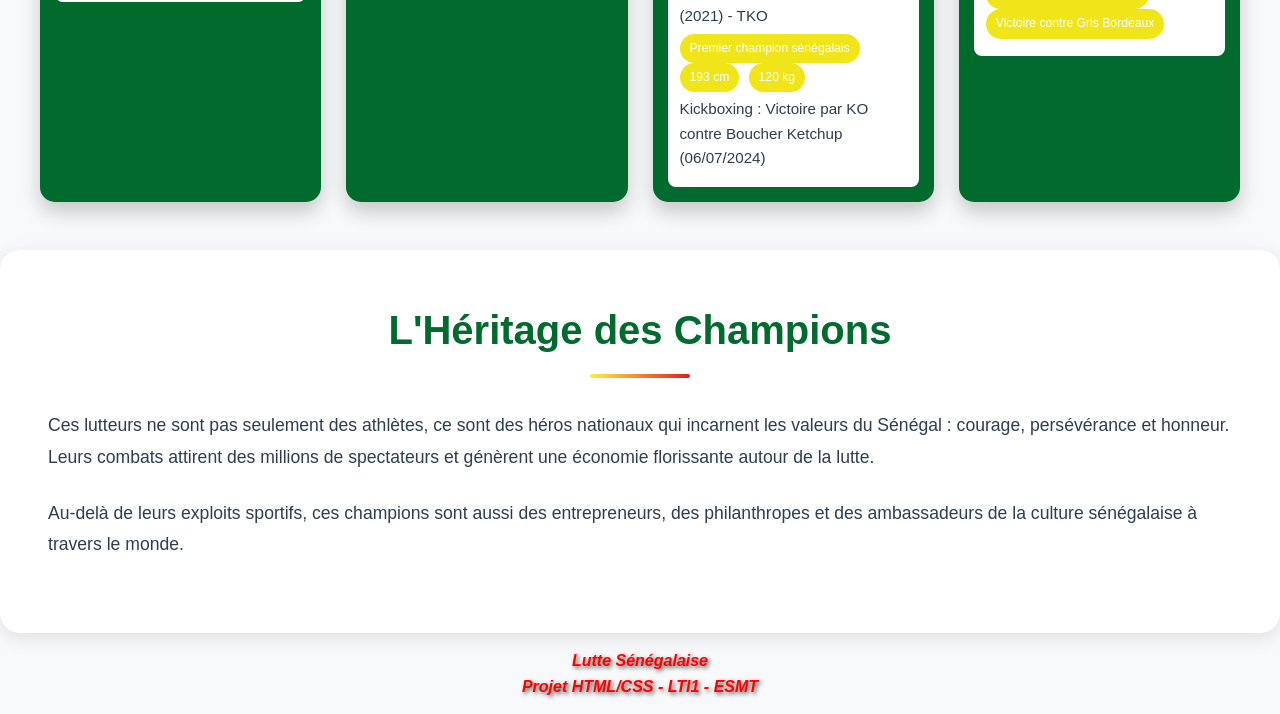
<file: lutteur.html>
<!DOCTYPE html>
<html lang="fr">
<head>
    <meta charset="UTF-8">
    <meta name="viewport" content="width=device-width, initial-scale=1.0">
    <title>Les Grands Lutteurs - Le Lamb</title>
    <link rel="stylesheet" href="style.css">
</head>
<body>
     <header>
        <nav class="navbar">
            <div class="container">
                <div class="logo">
                    <h1>LAMB</h1>
                    <p class="subtitle">Lutte Sénégalaise</p>
                </div>
                <ul class="nav-menu">
                    <li><a href="index.html" >Accueil</a></li>
                    <li><a href="lutteur.html" class="active">Lutteurs</a></li>
                    <li><a href="compétition.html">Compétitions</a></li>
                    <li><a href="histoire.html">Histoire</a></li>
                    <li><a href="événement.html">Événement</a></li>
                </ul>
            </div>
        </nav>
    </header>

    <section class="hero">
        <div class="hero-overlay">
            <div class="container">
                <h1>Les Légendes du Lamb</h1>
                <p>Découvrez les plus grands lutteurs qui ont marqué l'histoire de la lutte sénégalaise</p>
            </div>
        </div>
    </section>

    <section class="contenu">
        <h1> LÉGENDES DE LA LUTTE SÉNÉGALAISE </h1>
        <div class="subtitle">Génération des pionniers et des révolutionnaires</div>

        <div class="gallery">
            <div class="card">
                <img src="img.yikini.webp" alt="Yékini (Yakhya Diop)">
                <div class="card-content">
                    <h2>YÉKINI</h2>
                    <div class="real-name">Yakhya Diop</div>
                    <div class="palmares">
                        <p><span class="badge">22 combats</span> <span class="badge">19 victoires</span> <span class="badge">2 défaites</span> <span class="badge">1 nul</span></p>
                        <p><span class="title">👑 Roi des arènes</span> (2004-2012, 8 ans de règne)</p>
                        <p><span class="victory">✓ Victoires marquantes :</span> Bombardier (3x), Tyson (2x), Gris Bordeaux, Lac de Guiers 1, Balla Bèye 2 (3x)</p>
                        <p><span class="defeat">✗ Défaites :</span> Balla Gaye 2 (2012), Lac de Guiers 2 (2016)</p>
                        <p><span class="victory">✓ 15 ans d'invincibilité</span> (1997-2012)</p>
                        <p><span class="badge">🏅 Médaillé d'argent</span> aux Jeux Africains 1999 (lutte gréco-romaine)</p>
                    </div>
                </div>
            </div>
            <div class="card">
                <img src="img.tyson.jpg" alt="Tyson (Mouhamed Ndao)">
                <div class="card-content">
                    <h2>TYSON</h2>
                    <div class="real-name">Mouhamed Ndao</div>
                    <div class="palmares">
                        <p><span class="badge">15+ combats</span> <span class="badge">10+ victoires</span> <span class="badge">5+ défaites</span></p>
                        <p><span class="title">👑 Roi des arènes</span> (1999-2002)</p>
                        <p><span class="victory">✓ Victoires marquantes :</span> Manga 2 (1999, lui prend son titre), Mor Fadam (2x), Moustapha Gueye (Tigre de Fass, 1997)</p>
                        <p><span class="defeat">✗ Défaites :</span> Bombardier (2002, perd son titre), Yékini (2006, 2010), Balla Gaye 2 (2011), Gris Bordeaux (2015)</p>
                        <p><span class="title">⭐ Révolutionnaire :</span> A fait exploser les cachets (jusqu'à 100 millions FCFA)</p>
                        <p><span class="badge">1,99 m</span> <span class="badge">135 kg</span></p>
                    </div>
                </div>
            </div>
            <div class="card">
                <img src="WhatsApp Image 2026-03-08 at 19.55.48.jpeg" alt="Tigre de Fass (Moustapha Guèye)">
                <div class="card-content">
                    <h2>TIGRE DE FASS</h2>
                    <div class="real-name">Moustapha Guèye</div>
                    <div class="palmares">
                        <p><span class="badge">15+ combats</span> <span class="badge">10+ victoires</span> <span class="badge">4+ défaites</span> <span class="badge">1 nul</span></p>
                        <p><span class="title">👑 Surnom légendaire</span> donné après sa victoire contre Sa Ndiambour (1968)</p>
                        <p><span class="victory">✓ Combat historique :</span> Match nul contre Yékini (2006)</p>
                        <p><span class="defeat">✗ Défaites notables :</span> Tyson (1997), Yékini</p>
                        <p><span class="title">⭐ Figure emblématique</span> de l'écurie Fass</p>
                        <p><span class="badge">Courage légendaire</span> Surnommé "Tigre" pour sa bravoure</p>
                    </div>
                </div>
            </div>
            <div class="card">
                <img src="img.doub.jpg" alt="Double Less (Mamadou Sakho)">
                <div class="card-content">
                    <h2>DOUBLE LESS</h2>
                    <div class="real-name">Mamadou Sakho</div>
                    <div class="palmares">
                        <p><span class="badge">Père de Balla Gaye 2</span> <span class="badge">plus d'une cinquantaine de victoire</span></p>
                        <p><span class="title">👑 Légende de l'arène</span> Années 1980-1990</p>
                        <p><span class="victory">✓ Origine du surnom :</span> Donné par Mame Gorgui Ndiaye qui peinait à passer sa garde (bras très longs)</p>
                        <p><span class="title">⭐ Héritage :</span> Fondateur de l'École de Lutte Balla Gaye</p>
                        <p><span class="badge">Père du "Lion de Guédiawaye"</span></p>
                    </div>
                </div>
            </div>
        </div>

        <h1>🏆 LES MEILLEURES DE LA LUTTE SÉNÉGALAISE 🏆</h1>
        <div class="gallery">
            <div class="card">
                <img src="img.balla.webp" alt="Balla Gaye 2">
                <div class="card-content">
                    <h2>Balla Gaye 2</h2>
                    <div class="palmares">
                        <p><span class="badge">30 combats</span> <span class="badge">23 victoires</span> <span class="badge">7 défaites</span></p>
                        <p><strong>Titre :</strong> Roi des arènes (2012-2014)</p>
                        <p><strong>Victoires marquantes :</strong> Modou Lô (2010, 2019), Yekini (2012), Tapha Tine (2013, 2024), Gris Bordeaux (2018, 2022)</p>
                        <p><strong>Défaites :</strong> Eumeu Sène (2009, 2015), Bombardier (2014, 2022), Boy Niang 2 (2023), Siteu (2025)</p>
                    </div>
                </div>
            </div>
            <div class="card">
                <img src="img.modou.jpg" alt="Modou Lô">
                <div class="card-content">
                    <h2>Modou Lô</h2>
                    <div class="palmares">
                        <p><span class="badge">27 combats</span> <span class="badge">23 victoires</span> <span class="badge">3 défaites</span> <span class="badge">1 nul</span></p>
                        <p><strong>Titre :</strong> Roi des arènes (2019-...)</p>
                        <p><strong>Victoires marquantes :</strong> Eumeu Sène (2014, 2019), Gris Bordeaux (2012, 2016), Lac de Guiers 2 (2018), Boy Niang 2 (2024), Siteu (2024)</p>
                        <p><strong>Défaites :</strong> Balla Gaye 2 (2010, 2019), Bombardier (2015)</p>
                    </div>
                </div>
            </div>
            <div class="card">
                <img src="img.eumeu.jpg" alt="Eumeu Sène">
                <div class="card-content">
                    <h2>Eumeu Sène</h2>
                    <div class="palmares">
                        <p><span class="badge">25+ combats</span> <span class="badge">13 victoires</span> <span class="badge">10 défaites</span> <span class="badge">2 nuls</span></p>
                        <p><strong>Titre :</strong> Roi des arènes (2018)</p>
                        <p><strong>Victoires marquantes :</strong> Balla Gaye 2 (2009, 2015), Bombardier (2018, 2022), Gris Bordeaux (2011)</p>
                        <p><strong>Défaites :</strong> Modou Lô (2014, 2019), Franc (2025), Tapha Tine (2023)</p>
                    </div>
                </div>
            </div>
            <div class="card">
                <img src="img.franc.jpg" alt="Franc">
                <div class="card-content">
                    <h2>Franc</h2>
                    <div class="palmares">
                        <p><span class="badge">16 combats</span> <span class="badge">16 victoires</span> <span class="badge">0 défaite</span></p>
                        <p><strong>Invaincu !</strong></p>
                        <p><strong>Victoires marquantes :</strong> Bombardier, Ama Baldé (2025), Eumeu Sène (2025), Serigne Ndiaye 2, Tyson 2, Sokh</p>
                    </div>
                </div>
            </div>
        </div>

        <h1> NOUVELLE GÉNÉRATION DE LA LUTTE SÉNÉGALAISE</h1>
        <div class="subtitle">Les phénomènes qui façonnent l'avenir de l'arène</div>

        <div class="gallery">
            <div class="card">
                <img src="image.png" alt="Siteu - Phénomène de Lansar">
                <div class="card-content">
                    <h2>SITEU</h2>
                    <div class="nickname">🔹 Phénomène de Lansar</div>
                    <div class="real-name">Siteu</div>
                    <div class="ecurie">Écurie Lansar</div>
                    <div class="palmares">
                        <p><span class="badge">16 combats</span> <span class="badge">11 victoires</span> <span class="badge">4 défaites</span> <span class="badge">1 sans-verdict</span></p>
                        <p><span class="title">68% de réussite</span></p>
                        <p><span class="victory">Victoires marquantes :</span> Balla Gaye 2 (2025), Zarco (2015), Zoss (2017), Malaw Séras (2013), Narou Sogas (2012), Rouge Bordeaux (2011), Frazier (2011), Nakha Nakha (2011), Zoss 3 (2010), Bébé Eumeu (2010), Mbaye 20 ans (2009)</p>
                        <p><span class="defeat">Défaites :</span> Modou Lô (2024), Lac de Guiers 2 (2023), Gouye Gui (2018), Sa Thiès (2016), Boy Sèye (2013), Mame Balla (2010)</p>
                        <p><span class="badge">6/6 contre Pikine</span> <span class="badge">Danseur exceptionnel</span></p>
                    </div>
                </div>
            </div>
            <!-- Ada Fass -->
            <div class="card">
                <img src="img.ada.jpg" alt="Ada Fass - Borom Ndakaru">
                <div class="card-content">
                    <h2>ADA FASS</h2>
                    <div class="nickname">🔹 Borom Ndakaru (Patron de Dakar)</div>
                    <div class="real-name">Adama Pereira</div>
                    <div class="ecurie">Écurie Fass Ndakaru</div>
                    <div class="palmares">
                        <p><span class="badge">17 combats</span> <span class="badge">13 victoires</span> <span class="badge">4 défaites</span></p>
                        <p><span class="victory">Victoire majeure :</span> Liss Ndiago (19/07/2025) - victoire en moins de 5 minutes</p>
                        <p><span class="victory">Autres victoires :</span> Tapha Mbeur</p>
                        <p><span class="defeat">Défaites récentes :</span> Lac de Guiers 2 (04/04/2025), Zoss (08/10/2023)</p>
                        <p><span class="badge">Style explosif</span> <span class="badge">🥋 Pratique le MMA</span></p>
                        <p><span class="title">Combat à venir :</span> Eumeu Sène (avril 2026)</p>
                        <p>Victoire contre Mano Israël en MMA (2024)</p>
                    </div>
                </div>
            </div>
            <!-- Reug Reug -->
            <div class="card">
                <img src="img.reug.webp" alt="Reug Reug - Oumar Kane">
                <div class="card-content">
                    <h2>REUG REUG</h2>
                    <div class="nickname">🔹 Oumar Kane</div>
                    <div class="real-name">Oumar Kane</div>
                    <div class="ecurie">Thiaroye sur mer</div>
                    <div class="palmares">
                        <p><span class="badge">Lutte sénégalaise</span> <span class="badge">16-0 (invaincu)</span> <span class="badge">MMA: 7-1</span></p>
                        <p><span class="title">CHAMPION DU MONDE ONE CHAMPIONSHIP (MMA)</span></p>
                        <p><span class="title">Premier sénégalais champion d'une organisation majeure de MMA</span></p>
                        <p><span class="victory">Victoire historique :</span> Anatoly Malykhin (09/11/2024) - Décision partagée - Titre des poids lourds ONE</p>
                        <p><span class="victory">Victoires MMA :</span> Marcus Almeida (2023), Jasur Mirzamukhamedov (2022), Batradz Gazzaev (2022), Patrick Schmid (2021), Alain Ngalani (2021), Sofiane Boukichou (2019)</p>
                        <p><span class="defeat">Défaite MMA :</span> Kirill Grishenko (2021) - TKO</p>
                        <p><span class="badge">Premier champion sénégalais</span> <span class="badge">193 cm</span> <span class="badge">120 kg</span></p>
                        <p><span class="victory">Kickboxing :</span> Victoire par KO contre Boucher Ketchup (06/07/2024)</p>
                    </div>
                </div>
            </div>
            <div class="card">
                <img src="img.ama.webp" alt="Ama Baldé - Fils de Falaye">
                <div class="card-content">
                    <h2>AMA BALDÉ</h2>
                    <div class="nickname">🔹 Fils de Falaye</div>
                    <div class="real-name">Ama</div>
                    <div class="ecurie">Écurie Falaye Baldé</div>
                    <div class="palmares">
                        <p><span class="badge">18 combats</span> <span class="badge">14 victoires</span> <span class="badge">4 défaites</span></p>
                        <p><span class="title">Classement PERL : 8e (1756 points)</span></p>
                        <p><span class="victory">✓ Victoires marquantes :</span> Gris Bordeaux (2023/2024), Papa Sow (2017/2018), Gouye Gui Djimbory (2015/2016), Tapha Tine (2014/2015), Zoss (2014/2015)</p>
                        <p><span class="victory">✓ Victoires contre les Parcelles (4):</span> Baye Peulh, Balla Diouf, Zoss, Papa Sow</p>
                        <p><span class="defeat">✗ Défaites :</span> Franc (2024/2025), Modou Lô (2023/2024), Gouye Gui Djimbory (2011/2012), Ness (2009/2010)</p>
                        <p><span class="badge">4V/1D contre les Parcelles</span> <span class="badge">Victoire contre Gris Bordeaux</span></p>
                    </div>
                </div>
            </div>
        </div>
    </section>

    <section class="legacy-section">
        <h2 class="section-title">L'Héritage des Champions</h2>
        <p>Ces lutteurs ne sont pas seulement des athlètes, ce sont des héros nationaux qui incarnent les valeurs du Sénégal : courage, persévérance et honneur. Leurs combats attirent des millions de spectateurs et génèrent une économie florissante autour de la lutte.</p>
        <p>Au-delà de leurs exploits sportifs, ces champions sont aussi des entrepreneurs, des philanthropes et des ambassadeurs de la culture sénégalaise à travers le monde.</p>
    </section>

    <footer>
        <div class="container">
            <p>Lutte Sénégalaise</p>
            <p>Projet HTML/CSS - LTI1 - ESMT</p>
        </div>
    </footer>
</body>
</html>
</file>
<file: style.css>
*{
    margin: 0;
    padding: 0;
    box-sizing: border-box;
}

:root {
    --primary-green: #00853E;
    --primary-yellow: #FDEF42;
    --primary-red: #E31B23;
    --dark-green: #006B2D;
    --light-green: #4CAF50;
    --dark-bg: #1a1a1a;
    --light-bg: #f8f9fa;
    --white: #ffffff;
    --text-dark: #2c3e50;
    --text-light: #6c757d;
    --border-color: #dee2e6;
    --shadow: rgba(0, 0, 0, 0.1);
    --shadow-lg: rgba(0, 0, 0, 0.2);
}

body {
    font-family: 'Segoe UI', Tahoma, Geneva, Verdana, sans-serif;
    line-height: 1.6;
    color: var(--text-dark);
    background-color: var(--light-bg);
}
.container {
    text-align: center;
    color: white;
    text-shadow: 2px 2px 4px rgba(0, 0, 0, 0.7);
    color: red;
    font-style: italic;
    font-weight: bold;
}
header {
    background: linear-gradient(135deg, var(--primary-green) 0%, var(--dark-green) 100%);
    box-shadow: 0 2px 10px var(--shadow-lg);
    position: sticky;
    top: 0;
    z-index: 1000;
}

.navbar {
    padding: 1rem 0;
}

.navbar .container {
    display: flex;
    justify-content: space-between;
    align-items: center;
}

.logo h1 {
    color: var(--primary-yellow);
    font-size: 2rem;
    font-weight: bold;
    letter-spacing: 3px;
    text-shadow: 2px 2px 4px rgba(0, 0, 0, 0.3);
}

.logo .subtitle {
    color: var(--white);
    font-size: 0.85rem;
    margin-top: -5px;
    letter-spacing: 1px;
}

.nav-menu {
    display: flex;
    list-style: none;
    gap: 2rem;
}

.nav-menu a {
    color: var(--white);
    text-decoration: none;
    font-weight: 500;
    padding: 0.5rem 1rem;
    border-radius: 5px;
    transition: all 0.3s ease;
    position: relative;
}

.nav-menu a:hover {
    background-color: rgba(255, 255, 255, 0.1);
    transform: translateY(-2px);
}

.nav-menu a.active {
    background-color: var(--primary-yellow);
    color: var(--dark-green);
    font-weight: bold;
}

.hero {
    background-image: url("img1aréne.jpeg");
    background-size: cover;
    background-position: center;
}

.hero::before {
    content: '';
    position: absolute;
    top: 0;
    left: 0;
    right: 0;
    bottom: 0;
    background: url('data:image/svg+xml,<svg xmlns="http://www.w3.org/2000/svg" viewBox="0 0 1200 120"><path d="M0,0 Q300,60 600,30 T1200,0 L1200,120 L0,120 Z" fill="rgba(255,255,255,0.05)"/></svg>') no-repeat bottom;
    background-size: cover;
}

.hero-overlay {
    background-color: rgba(0, 0, 0, 0.5);
    padding: 100px 0;
}

.hero-title {
    font-size: 4rem;
    font-weight: bold;
    margin-bottom: 1rem;
    text-shadow: 3px 3px 6px rgba(0, 0, 0, 0.3);
    letter-spacing: 4px;
}

.hero-subtitle {
    font-size: 1.5rem;
    font-weight: 300;
    letter-spacing: 2px;
}
main {
    padding: 60px 0;
}

.section-title {
    font-size: 2.5rem;
    color: var(--dark-green);
    margin-bottom: 2rem;
    text-align: center;
    position: relative;
    padding-bottom: 1rem;
}

.section-title::after {
    content: '';
    position: absolute;
    bottom: 0;
    left: 50%;
    transform: translateX(-50%);
    width: 100px;
    height: 4px;
    background: linear-gradient(90deg, var(--primary-yellow), var(--primary-red));
    border-radius: 2px;
}

.intro-section {
    margin-bottom: 4rem;
}

.content-grid {
    display: grid;
    grid-template-columns: 1fr 1fr;
    gap: 3rem;
    align-items: center;
    margin-top: 2rem;
}

.intro-text p {
    font-size: 1.1rem;
    line-height: 1.8;
    margin-bottom: 1.5rem;
    color: green;
}

.intro-image {
    display: flex;
    justify-content: center;
    align-items: center;
}

.rules-section {
    margin-bottom: 4rem;
}

.rules-grid {
    display: grid;
    grid-template-columns: repeat(auto-fit, minmax(250px, 1fr));
    gap: 2rem;
    margin-top: 2rem;
}

.rule-card {
    background: var(--white);
    padding: 2rem;
    border-radius: 15px;
    box-shadow: 0 5px 20px var(--shadow);
    transition: transform 0.3s ease, box-shadow 0.3s ease;
    text-align: center;
}

.rule-card:hover {
    transform: translateY(-10px);
    box-shadow: 0 10px 30px var(--shadow-lg);
}

.rule-icon {
    font-size: 3rem;
    margin-bottom: 1rem;
}

.rule-card h3 {
    color: var(--dark-green);
    margin-bottom: 1rem;
    font-size: 1.3rem;
}

.rule-card p {
    color: var(--text-light);
    line-height: 1.6;
}

.culture-section {
    margin-bottom: 4rem;
    background: var(--white);
    padding: 3rem;
    border-radius: 20px;
    box-shadow: 0 5px 20px var(--shadow);
}

.culture-content {
    display: flex;
    flex-direction: column;
    gap: 2rem;
    margin-top: 2rem;
}

.culture-item h3 {
    color: var(--primary-green);
    margin-bottom: 0.5rem;
    font-size: 1.5rem;
}

.culture-item p {
    color: var(--text-dark);
    line-height: 1.8;
}

.legacy-section {
    background: var(--white);
    padding: 3rem;
    border-radius: 20px;
    box-shadow: 0 5px 20px var(--shadow);
    margin-top: 3rem;
}

.legacy-section p {
    font-size: 1.1rem;
    line-height: 1.8;
    margin-bottom: 1.5rem;
    color: var(--text-dark);
}

.competitions-intro {
    text-align: center;
    margin-bottom: 4rem;
}

.competitions-intro p {
    font-size: 1.2rem;
    color: var(--text-dark);
    max-width: 800px;
    margin: 0 auto;
    line-height: 1.8;
}

.historic-fights {
    margin-bottom: 4rem;
}

.fight-card {
    background: var(--white);
    border-radius: 20px;
    overflow: hidden;
    box-shadow: 0 5px 20px var(--shadow);
    margin-bottom: 3rem;
    transition: transform 0.3s ease;
}

.fight-card:hover {
    transform: translateY(-5px);
    box-shadow: 0 10px 30px var(--shadow-lg);
}

.fight-card.epic {
    border: 3px solid var(--primary-red);
}

.fight-header {
    background: linear-gradient(135deg, var(--dark-green), var(--primary-green));
    color: var(--white);
    padding: 2rem;
    text-align: center;
}

.fight-badge {
    display: inline-block;
    background-color: var(--primary-yellow);
    color: var(--dark-green);
    padding: 0.5rem 1rem;
    border-radius: 20px;
    font-size: 0.9rem;
    font-weight: bold;
    margin-bottom: 1rem;
}

.fight-header h3 {
    font-size: 2rem;
    margin-bottom: 0.5rem;
}

.fight-date {
    opacity: 0.9;
    font-style: italic;
}

.fight-content {
    padding: 2rem;
}

.fight-details {
    display: flex;
    justify-content: space-around;
    align-items: center;
    margin-bottom: 2rem;
    padding: 2rem;
    background: var(--light-bg);
    border-radius: 15px;
}

.fighter {
    text-align: center;
    flex: 1;
}

.fighter-icon {
    font-size: 4rem;
    display: block;
    margin-bottom: 1rem;
}

.fighter h4 {
    color: var(--dark-green);
    font-size: 1.5rem;
    margin-bottom: 0.5rem;
}

.fighter p {
    color: var(--text-light);
    font-style: italic;
}

.vs {
    font-size: 2rem;
    font-weight: bold;
    color: var(--primary-red);
    padding: 0 2rem;
}

.fight-description p {
    color: var(--text-dark);
    line-height: 1.8;
    margin-bottom: 1rem;
}

.fight-description strong {
    color: var(--primary-green);
}

.tournament-types {
    margin-bottom: 4rem;
}

.tournament-grid {
    display: grid;
    grid-template-columns: repeat(auto-fit, minmax(280px, 1fr));
    gap: 2rem;
    margin-top: 2rem;
}

.tournament-card {
    background: var(--white);
    padding: 2rem;
    border-radius: 15px;
    box-shadow: 0 5px 20px var(--shadow);
    transition: transform 0.3s ease;
}

.tournament-card:hover {
    transform: translateY(-5px);
    box-shadow: 0 10px 30px var(--shadow-lg);
}

.tournament-card h3 {
    color: var(--dark-green);
    margin-bottom: 1rem;
    font-size: 1.5rem;
}

.tournament-card p {
    color: var(--text-dark);
    line-height: 1.8;
    margin-bottom: 1rem;
}

.tournament-card ul {
    list-style-position: inside;
    color: var(--text-light);
}

.tournament-card li {
    margin-bottom: 0.5rem;
}

.future-events {
    background: var(--white);
    padding: 3rem;
    border-radius: 20px;
    box-shadow: 0 5px 20px var(--shadow);
}

.future-events p {
    font-size: 1.1rem;
    line-height: 1.8;
    margin-bottom: 2rem;
    color: var(--text-dark);
}

.stats-grid {
    display: grid;
    grid-template-columns: repeat(auto-fit, minmax(200px, 1fr));
    gap: 2rem;
    margin-top: 2rem;
}

.stat-box {
    text-align: center;
    padding: 2rem;
    background: linear-gradient(135deg, var(--primary-green), var(--primary-yellow));
    border-radius: 15px;
    box-shadow: 0 5px 15px var(--shadow);
}

.stat-number {
    font-size: 2.5rem;
    font-weight: bold;
    color: var(--white);
    margin-bottom: 0.5rem;
    text-shadow: 2px 2px 4px rgba(0, 0, 0, 0.2);
}

.stat-label {
    color: var(--white);
    font-size: 1rem;
}

.timeline-section {
    margin-bottom: 4rem;
}

.timeline {
    position: relative;
    max-width: 900px;
    margin: 3rem auto;
}

.timeline::before {
    content: '';
    position: absolute;
    left: 50px;
    top: 0;
    bottom: 0;
    width: 4px;
    background: linear-gradient(to bottom, var(--primary-green), var(--primary-red));
}

.timeline-item {
    position: relative;
    margin-bottom: 3rem;
    padding-left: 120px;
}

.timeline-marker {
    position: absolute;
    left: 20px;
    width: 60px;
    height: 60px;
    background: var(--white);
    border: 4px solid var(--primary-yellow);
    border-radius: 50%;
    display: flex;
    align-items: center;
    justify-content: center;
    box-shadow: 0 4px 10px var(--shadow);
}

.timeline-icon {
    font-size: 2rem;
}

.timeline-content {
    background: var(--white);
    padding: 2rem;
    border-radius: 15px;
    box-shadow: 0 5px 20px var(--shadow);
}

.timeline-content h3 {
    color: var(--dark-green);
    margin-bottom: 0.5rem;
    font-size: 1.8rem;
}

.timeline-period {
    color: var(--primary-red);
    font-weight: bold;
    margin-bottom: 1rem;
    font-style: italic;
}

.timeline-content p {
    color: var(--text-dark);
    line-height: 1.8;
    margin-bottom: 1rem;
}

.cultural-aspects {
    margin-bottom: 4rem;
}

.cultural-grid {
    display: grid;
    grid-template-columns: repeat(auto-fit, minmax(280px, 1fr));
    gap: 2rem;
    margin-top: 2rem;
}

.cultural-card {
    background: var(--white);
    padding: 2rem;
    border-radius: 15px;
    box-shadow: 0 5px 20px var(--shadow);
    transition: transform 0.3s ease;
}

.cultural-card:hover {
    transform: translateY(-5px);
    box-shadow: 0 10px 30px var(--shadow-lg);
}

.cultural-card h3 {
    color: var(--primary-green);
    margin-bottom: 1rem;
    font-size: 1.5rem;
}

.cultural-card p {
    color: var(--text-dark);
    line-height: 1.8;
    margin-bottom: 1rem;
}

.evolution-section {
    background: var(--white);
    padding: 3rem;
    border-radius: 20px;
    box-shadow: 0 5px 20px var(--shadow);
    margin-bottom: 4rem;
}

.evolution-section > p {
    font-size: 1.1rem;
    line-height: 1.8;
    margin-bottom: 2rem;
    color: var(--text-dark);
}

.evolution-points {
    display: grid;
    grid-template-columns: repeat(auto-fit, minmax(250px, 1fr));
    gap: 2rem;
    margin-top: 2rem;
}

.evolution-item {
    padding: 1.5rem;
    background: var(--light-bg);
    border-left: 4px solid var(--primary-green);
    border-radius: 10px;
}

.evolution-item h4 {
    color: var(--dark-green);
    margin-bottom: 0.5rem;
    font-size: 1.3rem;
}

.evolution-item p {
    color: var(--text-dark);
    line-height: 1.8;
}

.quote-section {
    text-align: center;
    padding: 3rem 2rem;
    background: linear-gradient(135deg, var(--dark-green), var(--primary-green));
    border-radius: 20px;
    color: var(--white);
}

.quote-section blockquote {
    font-size: 1.5rem;
    font-style: italic;
    line-height: 1.8;
    margin-bottom: 1rem;
    text-shadow: 2px 2px 4px rgba(0, 0, 0, 0.2);
}
footer {
    color: var(--white);
    padding: 15px;
    text-align: center;
    margin-top: 40px auto;
}
h1 {
    text-align: center;
    color: red;
    margin-bottom: 30px;
}

.gallery {
    display: grid;
    grid-template-columns: repeat(auto-fit, minmax(280px, 1fr));
    gap: 25px;
    max-width: 1200px;
    margin: 0 auto;
}

.card {
    background:#006B2D ;
    border-radius: 15px;
    overflow: hidden;
    box-shadow: 0 10px 20px rgba(0,0,0,0.2);
    transition: transform 0.3s;
}

.card:hover {
    transform: translateY(-5px);
}

.card img {
    width: 100%;
    height: 300px;
    object-fit: cover;
    border-bottom: 3px solid green;
}

.card-content {
    padding: 15px;
}

.card h2 {
    margin: 0 0 10px;
    color: #f0e519;
    font-size: 1.8em;
    text-align: center;
}

.palmares {
    background: white;
    padding: 12px;
    border-radius: 8px;
    font-size: 0.95em;
    line-height: 1.6;
}

.palmares p {
    margin: 5px 0;
}

.badge {
    display: inline-block;
    background: #f0e519;
    color: white;
    padding: 5px 10px;
    border-radius: 20px;
    font-size: 0.8em;
    margin-right: 5px;
}
.petite-image {
    width: 100%;
    float: right;
    margin-left: 100px;
    margin-bottom: 10px;
    border-radius: 10px;
    height: auto;
}

@media (max-width: 768px) {
    .nav-menu {
        flex-direction: column;
        gap: 0.5rem;
    }

    .navbar .container {
        flex-direction: column;
        gap: 1rem;
    }

    .hero-title {
        font-size: 2.5rem;
    }

    .hero-subtitle {
        font-size: 1.2rem;
    }

    .content-grid {
        grid-template-columns: 1fr;
    }

    .fight-details {
        flex-direction: column;
        gap: 2rem;
    }

    .vs {
        transform: rotate(90deg);
        margin: 1rem 0;
    }

    .timeline::before {
        left: 30px;
    }

    .timeline-item {
        padding-left: 90px;
    }

    .timeline-marker {
        left: 10px;
        width: 40px;
        height: 40px;
    }

    .timeline-icon {
        font-size: 1.5rem;
    }

    .section-title {
        font-size: 2rem;
    }
}

@media (max-width: 480px) {
    .hero-title {
        font-size: 2rem;
    }

    .hero-subtitle {
        font-size: 1rem;
    }

    .section-title {
        font-size: 1.5rem;
    }
}
  .fight-images {
            display: flex;
            justify-content: center;
            align-items: center;
            gap: 20px;
            margin: 20px 0;
        }
        .fight-images img {
            width: 80px;
            height: 80px;
            border-radius: 50%;
            object-fit: cover;
            border: 3px solid var(--primary-yellow);
            box-shadow: 0 4px 8px rgba(0,0,0,0.3);
        }
        .combat-poster {
            margin-top: 20px;
            text-align: center;
        }
        .combat-poster img {
            max-width: 100%;
            max-height: 300px;
            border-radius: 10px;
            border: 3px solid var(--primary-green);
            box-shadow: 0 4px 8px rgba(0,0,0,0.3);
        }
        .fighter-icon {
            font-size: 3rem; /* On réduit un peu pour faire de la place */
        }
        /* Adaptation pour mobile */
        @media (max-width: 768px) {
            .fight-images img {
                width: 60px;
                height: 60px;
            }
        }  
.timeline-header {
    text-align: center;
    margin-bottom: 30px;
        }
.history-video {
    max-width: 600px;
    margin: 20px auto;
}
.history-video video {
    width: 100%;
    border-radius: 10px;
    box-shadow: 0 4px 8px rgba(0,0,0,0.2);
}
</file>
